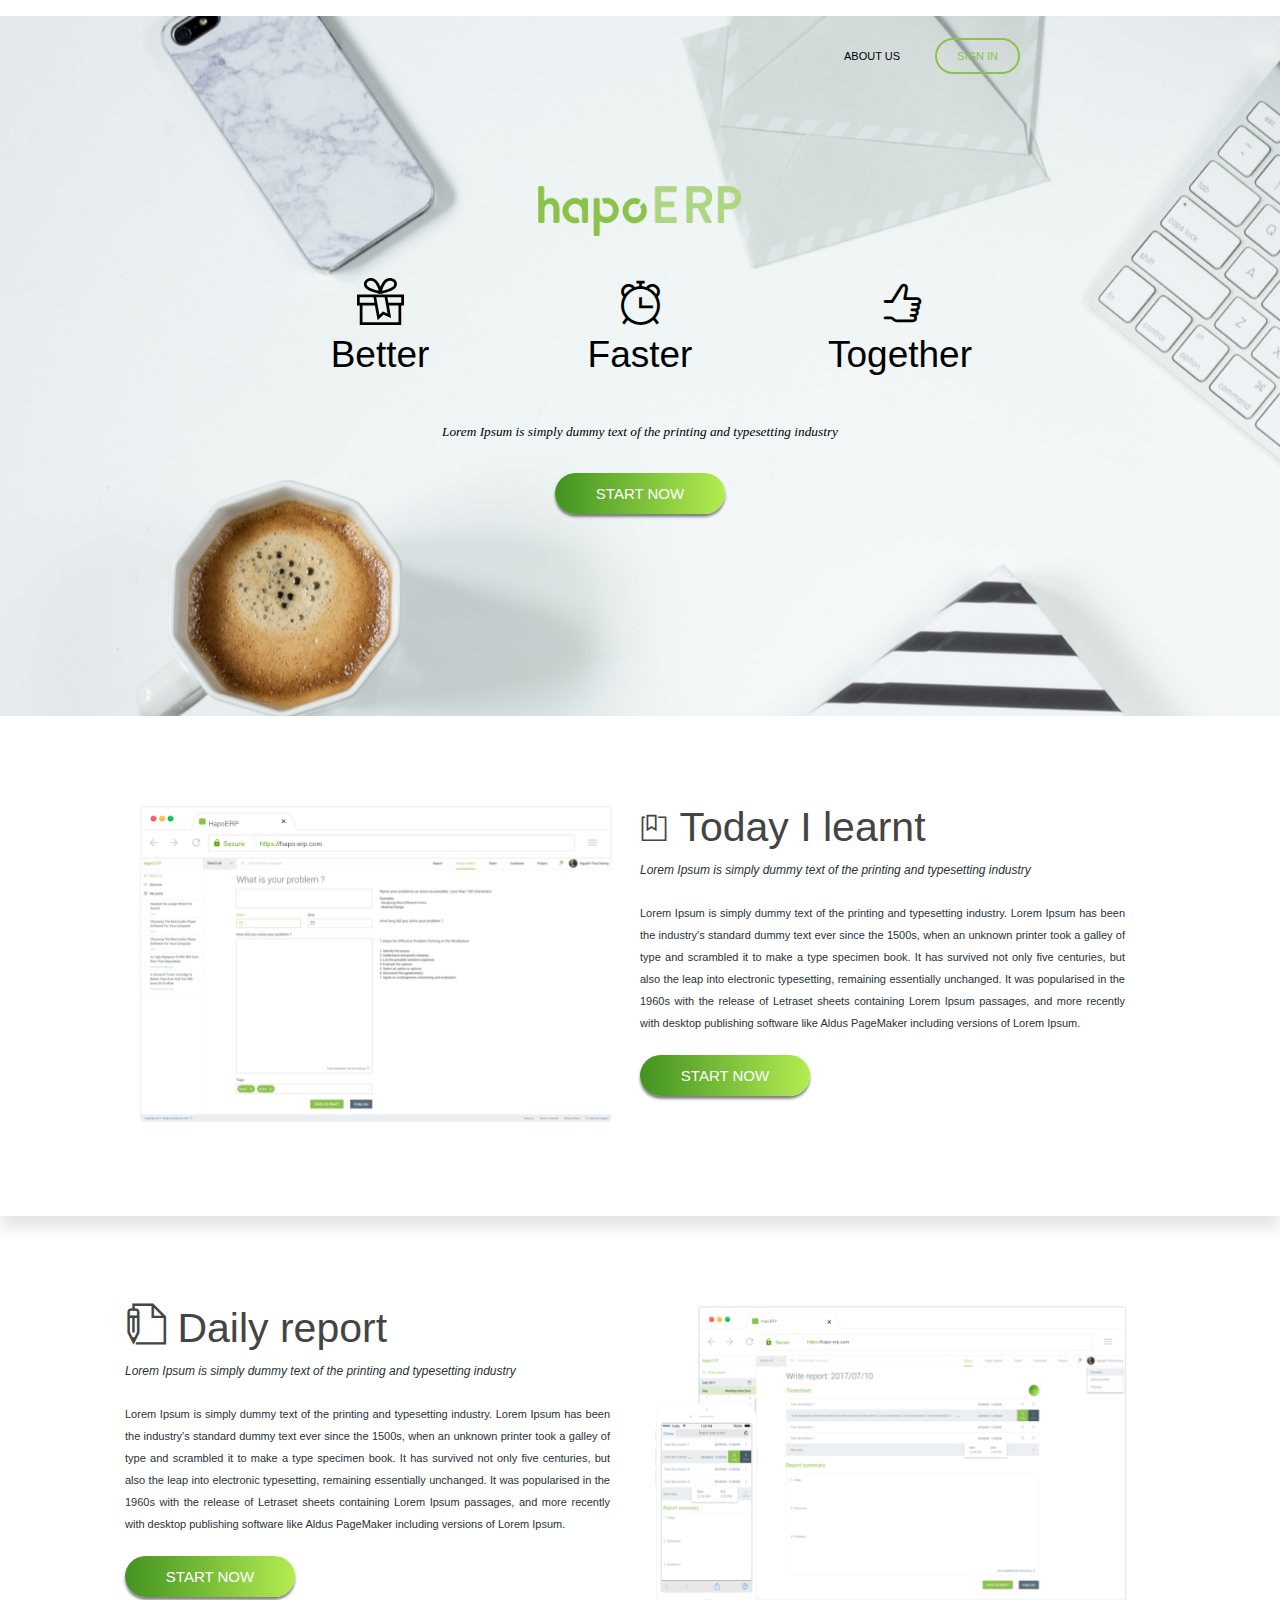
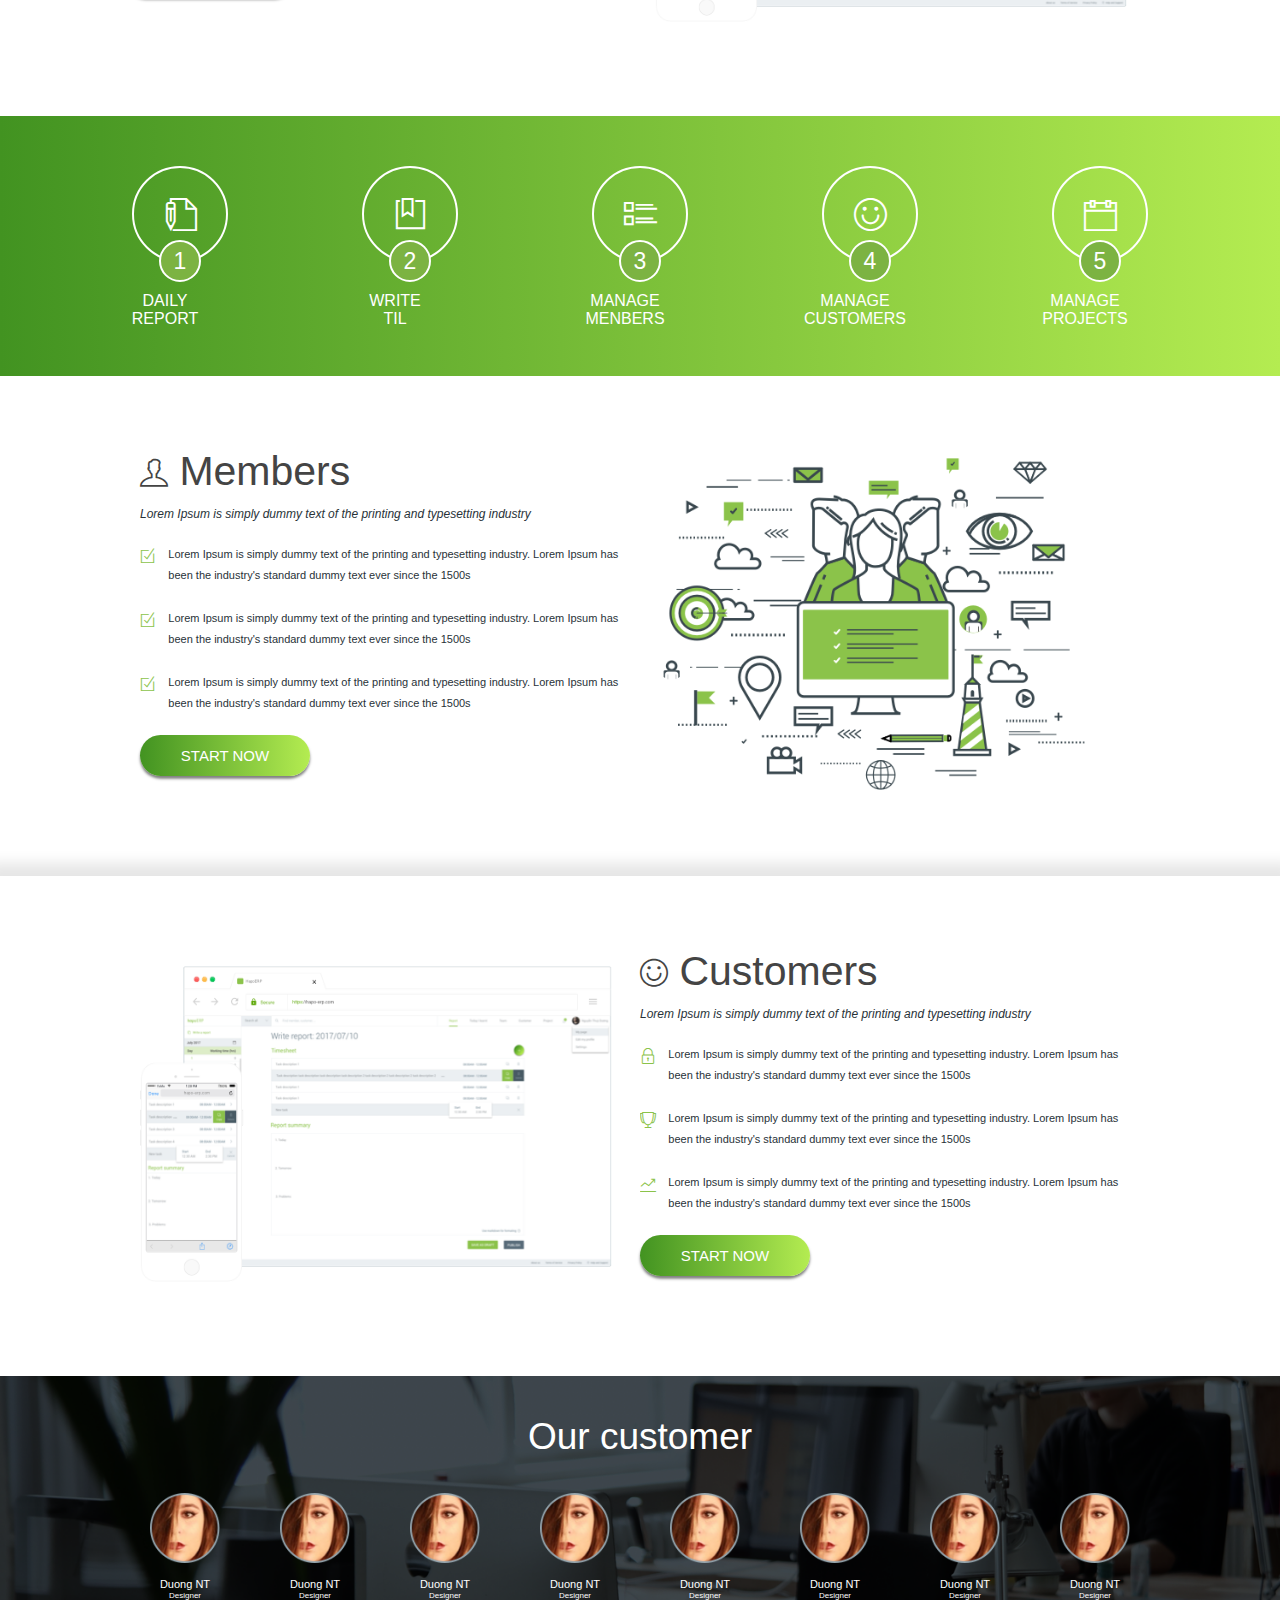
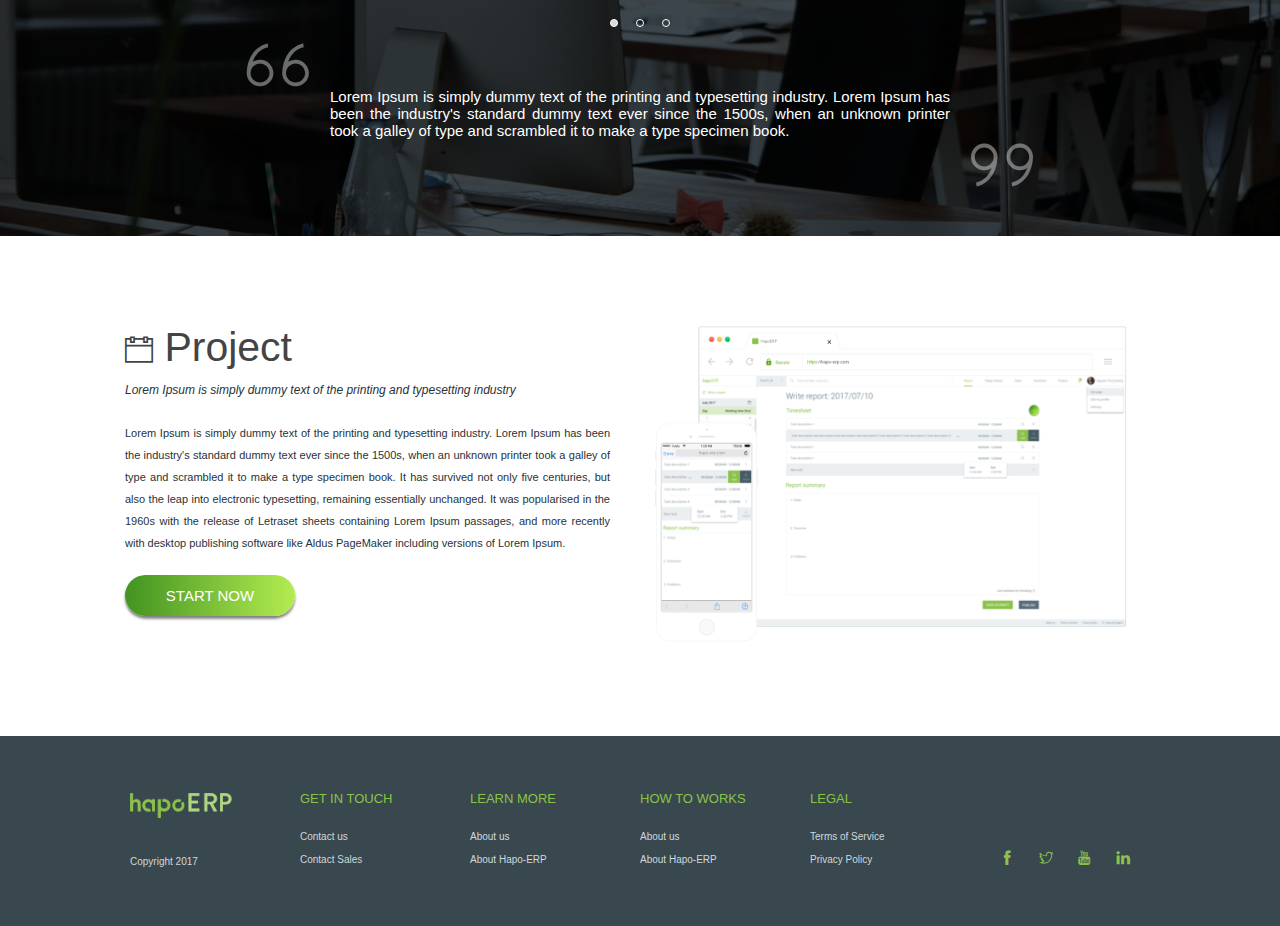
<file: index.html>
<!doctype html>
<html>

<head>
    <meta charset="utf-8">
    <title>Landing Page</title>
    <meta name="viewport" content="width=device-width">
    <link rel="stylesheet" href="style.css">
    <link rel="stylesheet" href="assets\icons\themify-icons\demo-files\demo.css">
    <link rel="stylesheet" href="assets\icons\themify-icons\themify-icons.css">
    <link rel="stylesheet" href="assets\icons\themify-icons\ie7\ie7.css">
    <link href="http://allfont.net/allfont.css?fonts=roboto-light" rel="stylesheet" type="text/css" />
    <link href="http://allfont.net/allfont.css?fonts=roboto-medium" rel="stylesheet" type="text/css" />
    <link href="http://allfont.net/allfont.css?fonts=roboto-regular" rel="stylesheet" type="text/css" />
    <link href="https://fonts.googleapis.com/css2?family=Roboto:ital,wght@1,300;1,400&display=swap" rel="stylesheet">
</head>

<body>

    <header>
        <div class="top-navbar">
            <ul>
                <li><a href="#" id="sign-in">SIGN IN</a></li>
                <li><a href="#" id="about">ABOUT US</a></li>
            </ul>
        </div>
        <div class="header-content">
            <img class="page-logo" src="assets\images\hapoErp.png" alt="hapoErp">
            <div class=" flex-container header-icon-container">
                <div class="icon-container">
                    <span class="ti-gift"></span>
                    <div>
                        <span class="icon-name">Better</span>
                    </div>
                </div>
                <div class="icon-container">
                    <span class="ti-alarm-clock"></span>
                    <div>
                        <span class="icon-name">Faster</span>
                    </div>
                </div>
                <div class="icon-container">
                    <span class="ti-thumb-up"></span>
                    <div>
                        <span class="icon-name">Together</span>
                    </div>
                </div>
            </div>
            <div class="intro-sentence">
                <p>Lorem Ipsum is simply dummy text of the printing and typesetting industry</p>
            </div>
            <div >
                <a class="start-button" href=#>START NOW</a>
            </div>
              
        </div>
    </header>

    <main>

        <div class="detail-section today-i-learn flex-container">
            <div class="section-img">
                <img class="des-img"  src="assets\images\til.png" alt="til-img">
            </div>
            <div class="section-description">
                <div class="section-title">
                    <span class="ti-bookmark-alt title-icon"></span>
                    <span class="til-title-text">Today I learnt</span>
                </div>
                <p class="section-intro-text">Lorem Ipsum is simply dummy text of the printing and typesetting industry</p>
                <p class="description-text">Lorem Ipsum is simply dummy text of the printing and typesetting industry. Lorem Ipsum has been the industry's standard dummy text ever since the 1500s, when an unknown printer took a galley of type and scrambled it to make a type specimen book. It has survived not only five centuries, but also the leap into electronic typesetting, remaining essentially unchanged. It was popularised in the 1960s with the release of Letraset sheets containing Lorem Ipsum passages, and more recently with desktop publishing software like Aldus PageMaker including versions of Lorem Ipsum.</p>
                <div>
                    <a class="start-button section-button" href=#>START NOW</a>
                </div>
            </div>
        </div>

        <div class="detail-section flex-container">
            <div class="section-description">
                <div class="section-title">
                    <span class="ti-write"></span>
                    <span class="til-title-text">Daily report</span>
                </div>
                <p class="section-intro-text">Lorem Ipsum is simply dummy text of the printing and typesetting industry</p>
                <p class="description-text">Lorem Ipsum is simply dummy text of the printing and typesetting industry. Lorem Ipsum has been the industry's standard dummy text ever since the 1500s, when an unknown printer took a galley of type and scrambled it to make a type specimen book. It has survived not only five centuries, but also the leap into electronic typesetting, remaining essentially unchanged. It was popularised in the 1960s with the release of Letraset sheets containing Lorem Ipsum passages, and more recently with desktop publishing software like Aldus PageMaker including versions of Lorem Ipsum.</p>
                <div>
                    <a class="start-button section-button" href=#>START NOW</a>
                </div>
            </div>
            <div class="project-section-img">
                <img class="des-img"  src="assets\images\dailyReport.png" alt="project-img">
            </div>
        </div>

        <div class="activity-bar flex-container">
                <div class="function-object">
                    <div class="main-circle flex-container">
                        <span class="ti-write"></span>
                    </div>
                    <div class="index-circle flex-container">
                        1
                    </div>
                    <div class="function-name">
                        <span>Daily 
                            report</span>
                    </div>
                </div>
                <div class="function-object">
                    <div class="main-circle flex-container">
                        <span class="ti-bookmark-alt"></span>
                    </div>
                    <div class="index-circle flex-container">
                        2
                    </div>
                    <div class="function-name">
                        <span>Write
                            til
                        </span>
                    </div>
                </div>
                <div class="function-object">
                    <div class="main-circle flex-container">
                        <span class="ti-layout-list-thumb"></span>
                    </div>
                    <div class="index-circle flex-container">
                        3
                    </div>
                    <div class="function-name">
                        <span>Manage
                            menbers
                        </span>
                    </div>
                </div>
                <div class="function-object">
                    <div class="main-circle flex-container">
                        <span class="ti-face-smile"></span>
                    </div>
                    <div class="index-circle flex-container">
                        4
                    </div>
                    <div class="function-name">
                        <span>Manage
                            customers
                        </span>
                    </div>
                </div>
                <div class="function-object">
                    <div class="main-circle flex-container">
                        <span class="ti-calendar"></span>
                    </div>
                    <div class="index-circle flex-container">
                        5
                    </div>
                    <div class="function-name">
                        <span>Manage 
                            projects
                        </span>
                    </div>
                </div>

        </div>

        <div class="detail-section members-section flex-container">

            <div class="section-description">
                <div class="section-title customer-section-title">
                    <span class="ti-user title-icon"></span>
                    <span class="til-title-text">Members</span>
                </div>
                <p class="section-intro-text">Lorem Ipsum is simply dummy text of the printing and typesetting industry</p>
                <div class="description-content">
                    <div class="content-container">
                        <div class="content-icon">
                            <span class=" ti-check-box"></span>
                        </div>
                        <div class="content-text">
                            <p>
                                Lorem Ipsum is simply dummy text of the printing and typesetting industry. 
                                Lorem Ipsum has been the industry's standard dummy text ever since the 1500s
                            </p>
                        </div>
                    </div>
                    <div class="content-container">
                        <div class="content-icon">
                            <span class="ti-check-box"></span>
                        </div>
                        <div class="content-text">
                            <p>
                                Lorem Ipsum is simply dummy text of the printing and typesetting industry. 
                                Lorem Ipsum has been the industry's standard dummy text ever since the 1500s
                            </p>
                        </div>
                    </div>
                    <div class="content-container">
                        <div class="content-icon">
                            <span class="ti-check-box"></span>
                        </div>
                        <div class="content-text">
                            <p>
                                Lorem Ipsum is simply dummy text of the printing and typesetting industry. 
                                Lorem Ipsum has been the industry's standard dummy text ever since the 1500s
                            </p>
                        </div>
                    </div>
                </div>
                
                <div>
                    <a class="start-button section-button" href=#>START NOW</a>
                </div>
            </div>
            <div class="section-img">
                <img class="members-img"  src="assets\images\members.png" alt="members-img">
            </div>
        </div>

        <div class="detail-section customer-section flex-container">
            <div class="section-img">
                <img class="des-img"  src="assets\images\dailyReport.png" alt="project-img">
            </div>
            <div class="section-description">
                <div class="section-title customer-section-title">
                    <span class="ti-face-smile title-icon"></span>
                    <span class="til-title-text">Customers</span>
                </div>
                <p class="section-intro-text">Lorem Ipsum is simply dummy text of the printing and typesetting industry</p>
                <div class="description-content">
                    <div class="content-container">
                        <div class="content-icon">
                            <span class=" ti-lock"></span>
                        </div>
                        <div class="content-text">
                            <p>
                                Lorem Ipsum is simply dummy text of the printing and typesetting industry. 
                                Lorem Ipsum has been the industry's standard dummy text ever since the 1500s
                            </p>
                        </div>
                    </div>
                    <div class="content-container">
                        <div class="content-icon">
                            <span class="ti-cup"></span>
                        </div>
                        <div class="content-text">
                            <p>
                                Lorem Ipsum is simply dummy text of the printing and typesetting industry. 
                                Lorem Ipsum has been the industry's standard dummy text ever since the 1500s
                            </p>
                        </div>
                    </div>
                    <div class="content-container">
                        <div class="content-icon">
                            <span class="ti-stats-up"></span>
                        </div>
                        <div class="content-text">
                            <p>
                                Lorem Ipsum is simply dummy text of the printing and typesetting industry. 
                                Lorem Ipsum has been the industry's standard dummy text ever since the 1500s
                            </p>
                        </div>
                    </div>
                </div>
                
                <div>
                    <a class="start-button section-button" href=#>START NOW</a>
                </div>
            </div>
        </div>

        <div class="customer-row">
            <div class="customer-row-title">
                <span >
                    Our customer
                </span>
            </div>
            <div class="flex-container avatar-row">
                <div>
                    <div class="avatar">
                        <img class="customer-avatar" src="assets\images\rectangle4Copy2.png" alt="avatar">
                    </div>
                    <div class="customer-info">
                        <p class="customer-name">Duong NT</p>
                        <p class="customer-role">Designer</p>
                    </div>
                </div>
                <div>
                    <div class="avatar">
                        <img class="customer-avatar" src="assets\images\rectangle4Copy2.png" alt="avatar">
                    </div>
                    <div class="customer-info">
                        <p class="customer-name">Duong NT</p>
                        <p class="customer-role">Designer</p>
                    </div>
                </div>
                <div>
                    <div class="avatar">
                        <img class="customer-avatar" src="assets\images\rectangle4Copy2.png" alt="avatar">
                    </div>
                    <div class="customer-info">
                        <p class="customer-name">Duong NT</p>
                        <p class="customer-role">Designer</p>
                    </div>
                </div>
                <div>
                    <div class="avatar">
                        <img class="customer-avatar" src="assets\images\rectangle4Copy2.png" alt="avatar">
                    </div>
                    <div class="customer-info">
                        <p class="customer-name">Duong NT</p>
                        <p class="customer-role">Designer</p>
                    </div>
                </div>
                <div>
                    <div class="avatar">
                        <img class="customer-avatar" src="assets\images\rectangle4Copy2.png" alt="avatar">
                    </div>
                    <div class="customer-info">
                        <p class="customer-name">Duong NT</p>
                        <p class="customer-role">Designer</p>
                    </div>
                </div>
                <div>
                    <div class="avatar">
                        <img class="customer-avatar" src="assets\images\rectangle4Copy2.png" alt="avatar">
                    </div>
                    <div class="customer-info">
                        <p class="customer-name">Duong NT</p>
                        <p class="customer-role">Designer</p>
                    </div>
                </div>
                <div>
                    <div class="avatar">
                        <img class="customer-avatar" src="assets\images\rectangle4Copy2.png" alt="avatar">
                    </div>
                    <div class="customer-info">
                        <p class="customer-name">Duong NT</p>
                        <p class="customer-role">Designer</p>
                    </div>
                </div>
                <div>
                    <div class="avatar">
                        <img class="customer-avatar" src="assets\images\rectangle4Copy2.png" alt="avatar">
                    </div>
                    <div class="customer-info">
                        <p class="customer-name">Duong NT</p>
                        <p class="customer-role">Designer</p>
                    </div>
                </div>
            </div>
            <div class="customer-row-pagination">
                <span class="page-circle-light"></span>
                <span class="page-circle-none"></span>
                <span class="page-circle-none"></span>
            </div>
            <div class="customer-row-quote flex-container">
                <span class="ti-quote-left"></span>
                <p>Lorem Ipsum is simply dummy text of the printing and typesetting industry. Lorem Ipsum has been the industry's standard dummy text ever since the 1500s, when an unknown printer took a galley of type and scrambled it to make a type specimen book.</p>
                <span class="ti-quote-right"></span>
            </div>
        </div>



        <div class="detail-section flex-container">
            <div class="section-description">
                <div class="section-title">
                    <span class="ti-calendar title-icon"></span>
                    <span class="til-title-text">Project</span>
                </div>
                <p class="section-intro-text">Lorem Ipsum is simply dummy text of the printing and typesetting industry</p>
                <p class="description-text">Lorem Ipsum is simply dummy text of the printing and typesetting industry. Lorem Ipsum has been the industry's standard dummy text ever since the 1500s, when an unknown printer took a galley of type and scrambled it to make a type specimen book. It has survived not only five centuries, but also the leap into electronic typesetting, remaining essentially unchanged. It was popularised in the 1960s with the release of Letraset sheets containing Lorem Ipsum passages, and more recently with desktop publishing software like Aldus PageMaker including versions of Lorem Ipsum.</p>
                <div>
                    <a class="start-button section-button" href=#>START NOW</a>
                </div>
            </div>
            <div class="project-section-img">
                <img class="des-img"  src="assets\images\dailyReport.png" alt="project-img">
            </div>
        </div>

    </main>


    <footer class="flex-container footer-container">
        <div>
            <div class="footer-title">
                <img class="footer-logo-image" src="assets\images\hapoErp.png" alt="footer-hapoErp">
            </div>
            <div>
                <span class="copyright-text">Copyright 2017</span>
            </div>  
        </div>
        <!-- <div class="flex-container footer-container"> -->
            <div>
                <div class="footer-title">
                    <span>Get in touch</span>
                </div>
                <div class="footer-menu-list">
                    <div class="footer-link">
                        <a href="#" >Contact us</a>
                    </div>
                    <div class="footer-link">
                        <a href="#" >Contact Sales</a>
                    </div> 
                </div>      
            </div>
            <div>
                <div class="footer-title">
                    <span>Learn more</span>
                </div>
                <div class="footer-menu-list">
                    <div class="footer-link">
                        <a href="#" >About us</a>
                    </div>
                    <div class="footer-link">
                        <a href="#" >About Hapo-ERP</a>
                    </div> 
                </div>      
            </div>
            <div>
                <div class="footer-title">
                    <span>How to works</span>
                </div>
                <div class="footer-menu-list">
                    <div class="footer-link">
                        <a href="#" >About us</a>
                    </div>
                    <div class="footer-link">
                        <a href="#" >About Hapo-ERP</a>
                    </div> 
                </div>      
            </div>
            <div>
                <div class="footer-title">
                    <span>Legal</span>
                </div>
                <div class="footer-menu-list">
                    <div class="footer-link">
                        <a href="#" >Terms of Service</a>
                    </div>
                    <div class="footer-link">
                        <a href="#" >Privacy Policy</a>
                    </div> 
                </div>      
            </div>
        <!-- </div>         -->
        <div class="footer-SNS-icon">
            <div class="icon-container footer-icon">
                <span class="ti-facebook"></span>
                <span class="ti-twitter"></span>
				<span class="ti-youtube"></span>
				<span class="ti-linkedin"></span>
            </div>
        </div>
    </footer>

</body>

</html>
</file>
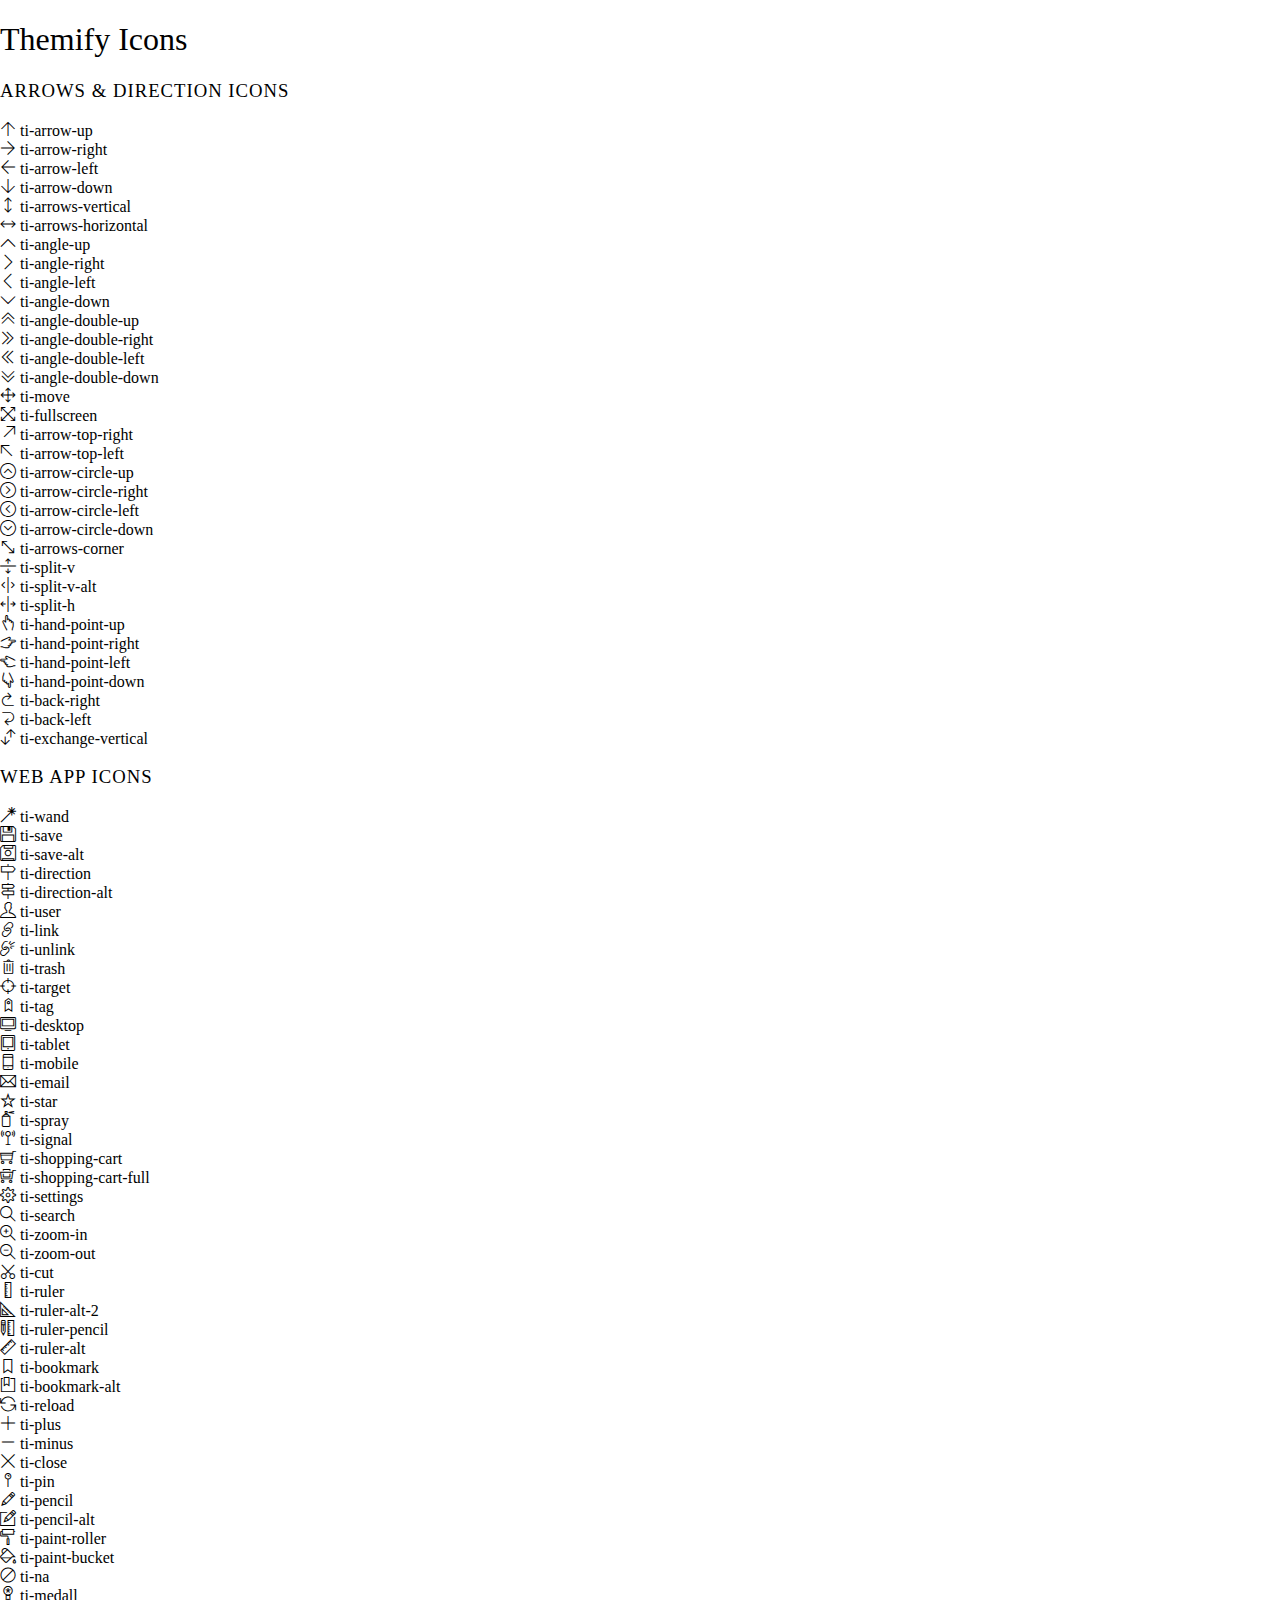
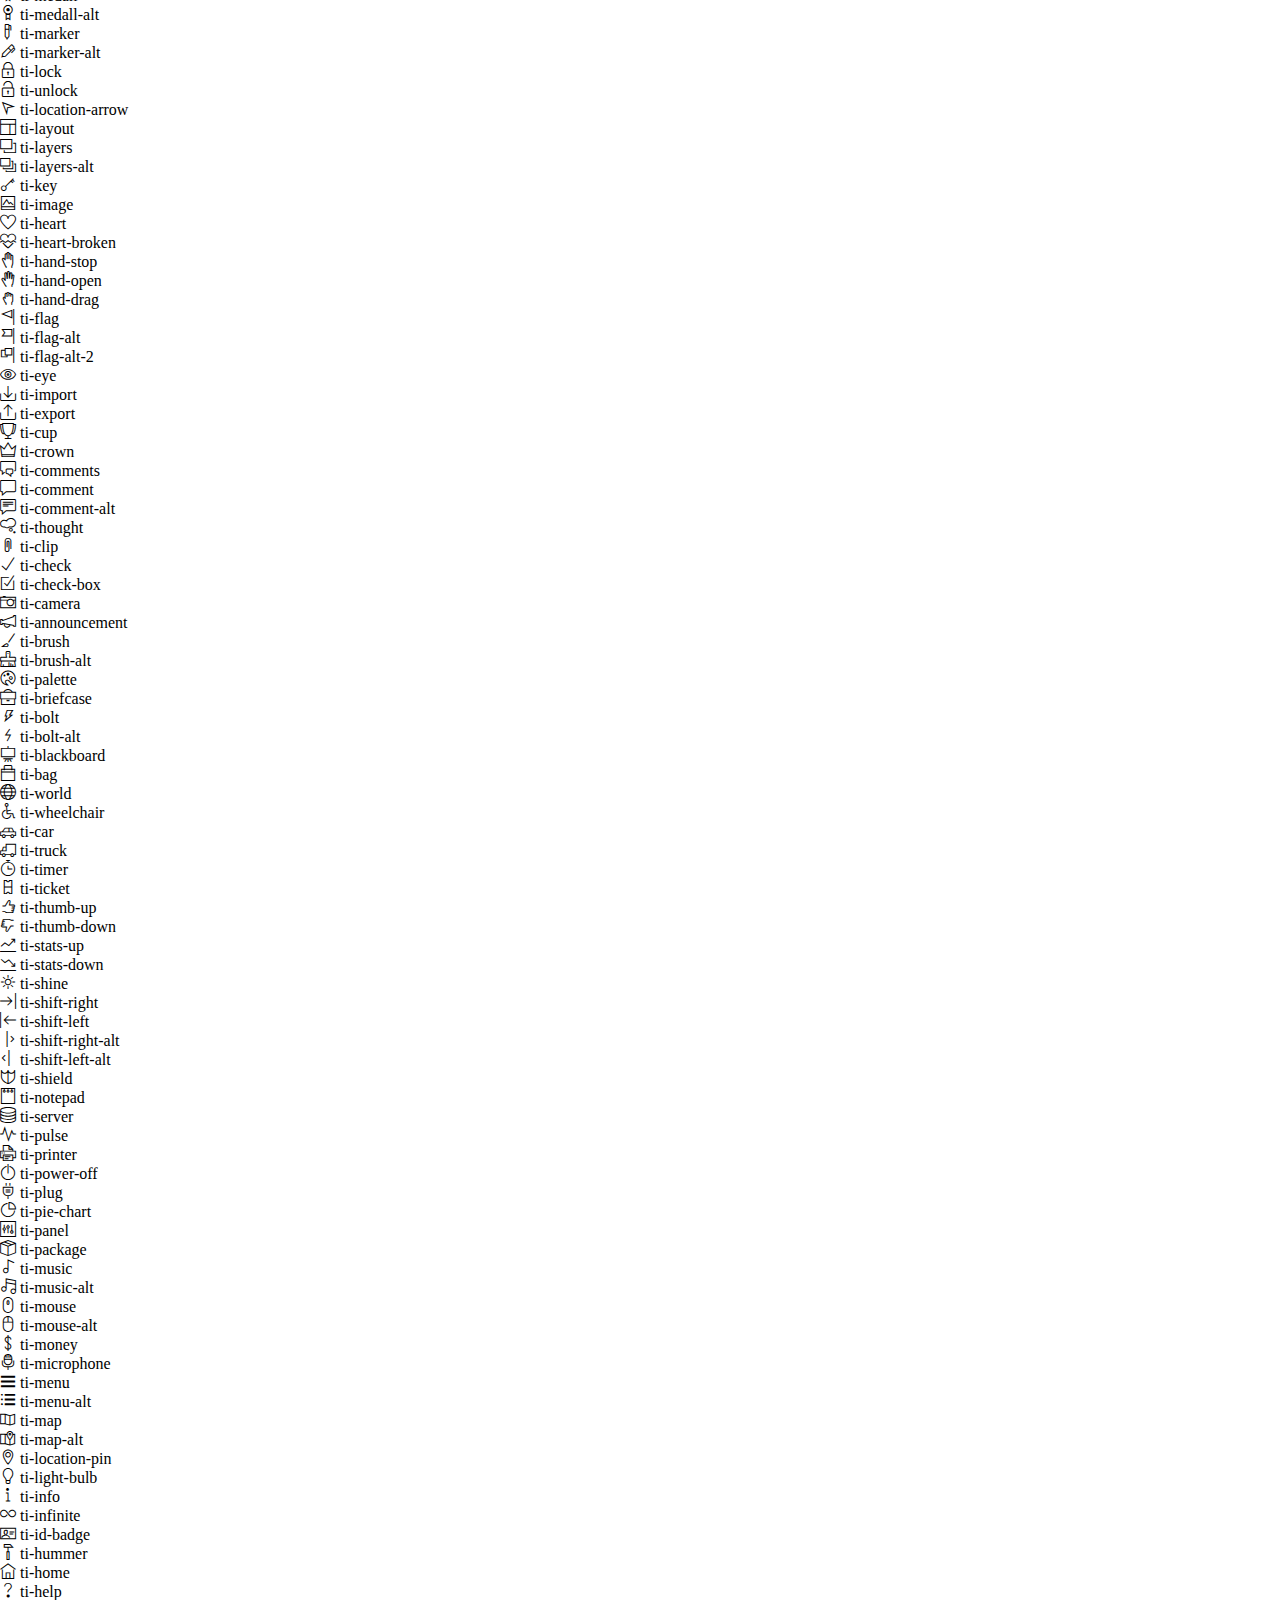
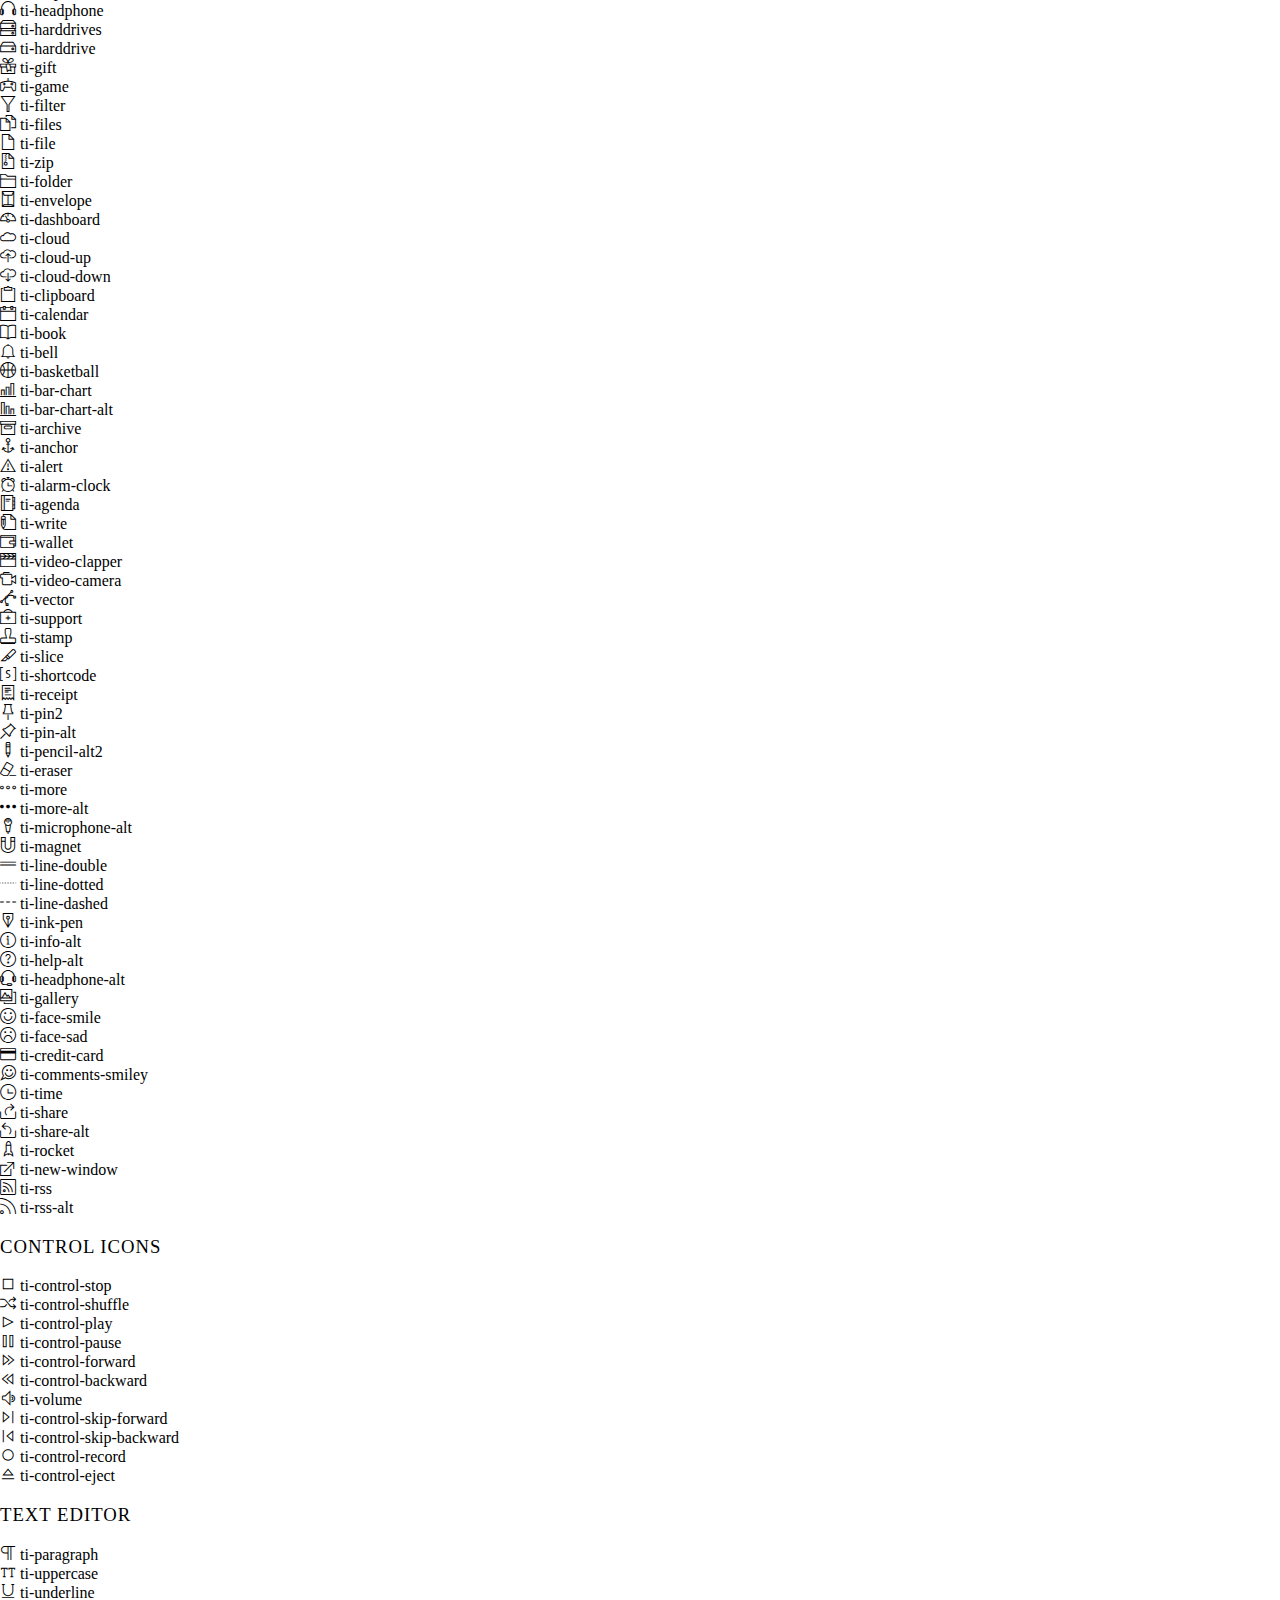
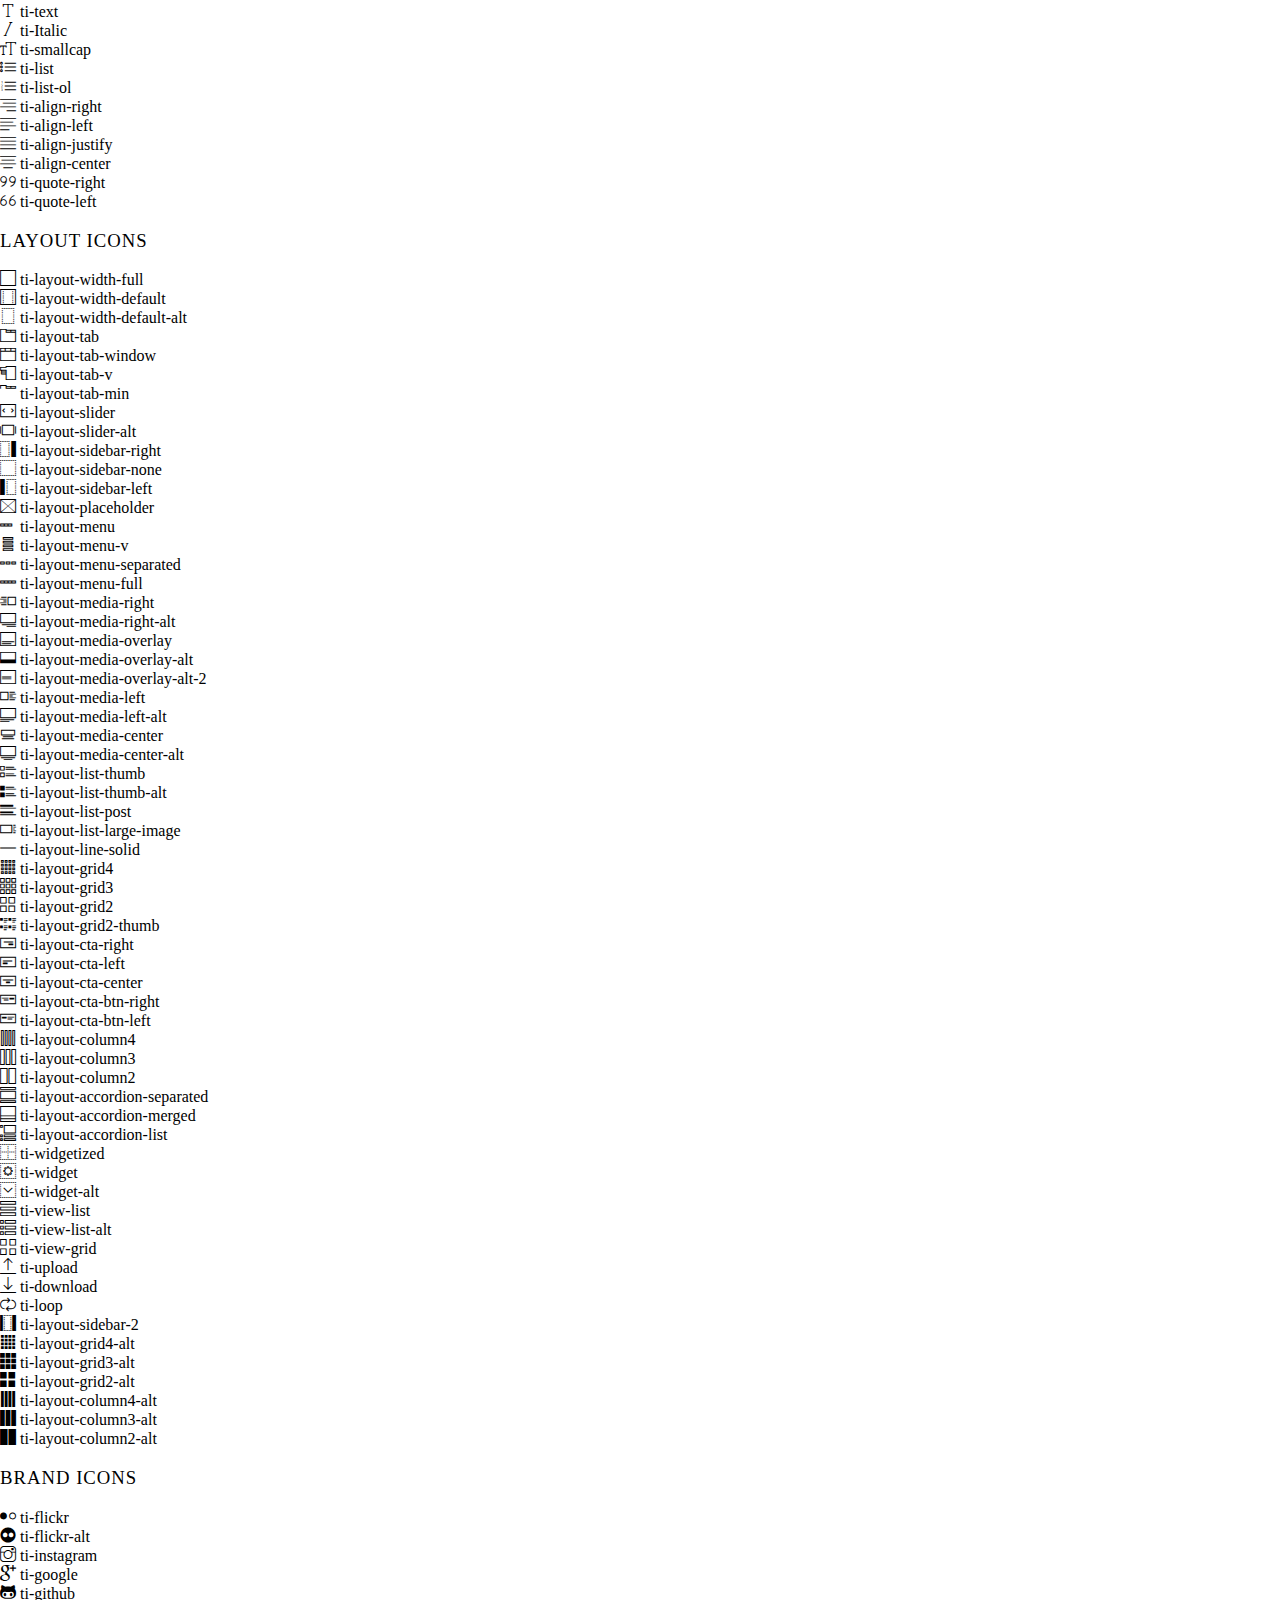
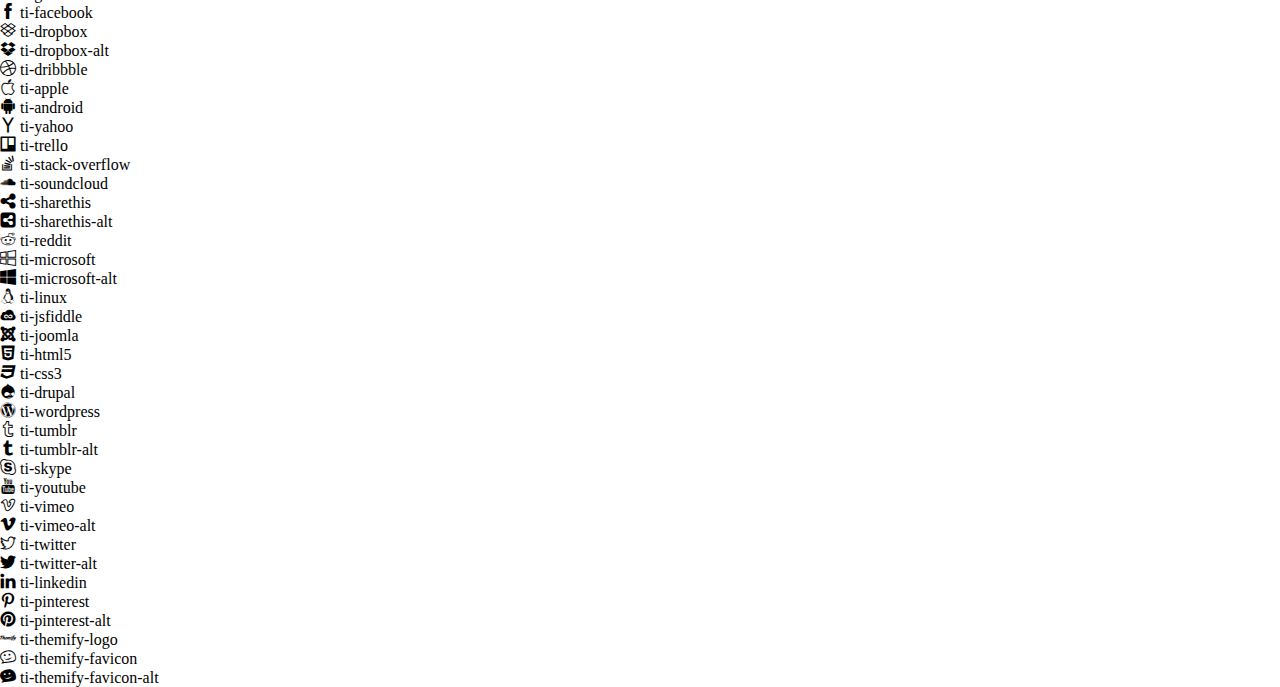
<file: assets/icons/themify-icons/index.html>
<!doctype html>
<html>
<head>
	<meta charset="utf-8">
	<title>Themify Icon Font</title>
	<meta name="viewport" content="width=device-width">
	<link rel="stylesheet" href="demo-files/demo.css">
	<link rel="stylesheet" href="themify-icons.css">
	<!--[if lt IE 8]><!-->
	<link rel="stylesheet" href="ie7/ie7.css">
	<!--<![endif]-->
</head>
<body>
	<h1>Themify Icons</h1>

	<div class="icon-section">

		<div class="icon-section">
			<h3>Arrows &amp; Direction Icons </h3>

			<div class="icon-container">
				<span class="ti-arrow-up"></span><span class="icon-name"> ti-arrow-up</span>
			</div>
			<div class="icon-container">
				<span class="ti-arrow-right"></span><span class="icon-name"> ti-arrow-right</span>
			</div>
			<div class="icon-container">
				<span class="ti-arrow-left"></span><span class="icon-name"> ti-arrow-left</span>
			</div>
			<div class="icon-container">
				<span class="ti-arrow-down"></span><span class="icon-name"> ti-arrow-down</span>
			</div>
			<div class="icon-container">
				<span class="ti-arrows-vertical"></span><span class="icon-name"> ti-arrows-vertical</span>
			</div>
			<div class="icon-container">
				<span class="ti-arrows-horizontal"></span><span class="icon-name"> ti-arrows-horizontal</span>
			</div>
			<div class="icon-container">
				<span class="ti-angle-up"></span><span class="icon-name"> ti-angle-up</span>
			</div>
			<div class="icon-container">
				<span class="ti-angle-right"></span><span class="icon-name"> ti-angle-right</span>
			</div>
			<div class="icon-container">
				<span class="ti-angle-left"></span><span class="icon-name"> ti-angle-left</span>
			</div>
			<div class="icon-container">
				<span class="ti-angle-down"></span><span class="icon-name"> ti-angle-down</span>
			</div>	
			<div class="icon-container">
				<span class="ti-angle-double-up"></span><span class="icon-name"> ti-angle-double-up</span>
			</div>
			<div class="icon-container">
				<span class="ti-angle-double-right"></span><span class="icon-name"> ti-angle-double-right</span>
			</div>
			<div class="icon-container">
				<span class="ti-angle-double-left"></span><span class="icon-name"> ti-angle-double-left</span>
			</div>
			<div class="icon-container">
				<span class="ti-angle-double-down"></span><span class="icon-name"> ti-angle-double-down</span>
			</div>					
			<div class="icon-container">
				<span class="ti-move"></span><span class="icon-name"> ti-move</span>
			</div>
			<div class="icon-container">
				<span class="ti-fullscreen"></span><span class="icon-name"> ti-fullscreen</span>
			</div>
			<div class="icon-container">
				<span class="ti-arrow-top-right"></span><span class="icon-name"> ti-arrow-top-right</span>
			</div>
			<div class="icon-container">
				<span class="ti-arrow-top-left"></span><span class="icon-name"> ti-arrow-top-left</span>
			</div>
			<div class="icon-container">
				<span class="ti-arrow-circle-up"></span><span class="icon-name"> ti-arrow-circle-up</span>
			</div>
			<div class="icon-container">
				<span class="ti-arrow-circle-right"></span><span class="icon-name"> ti-arrow-circle-right</span>
			</div>
			<div class="icon-container">
				<span class="ti-arrow-circle-left"></span><span class="icon-name"> ti-arrow-circle-left</span>
			</div>
			<div class="icon-container">
				<span class="ti-arrow-circle-down"></span><span class="icon-name"> ti-arrow-circle-down</span>
			</div>
			<div class="icon-container">
				<span class="ti-arrows-corner"></span><span class="icon-name"> ti-arrows-corner</span>
			</div>
			<div class="icon-container">
				<span class="ti-split-v"></span><span class="icon-name"> ti-split-v</span>
			</div>

			<div class="icon-container">
				<span class="ti-split-v-alt"></span><span class="icon-name"> ti-split-v-alt</span>
			</div>
			<div class="icon-container">
				<span class="ti-split-h"></span><span class="icon-name"> ti-split-h</span>
			</div>
			<div class="icon-container">
				<span class="ti-hand-point-up"></span><span class="icon-name"> ti-hand-point-up</span>
			</div>
			<div class="icon-container">
				<span class="ti-hand-point-right"></span><span class="icon-name"> ti-hand-point-right</span>
			</div>
			<div class="icon-container">
				<span class="ti-hand-point-left"></span><span class="icon-name"> ti-hand-point-left</span>
			</div>
			<div class="icon-container">
				<span class="ti-hand-point-down"></span><span class="icon-name"> ti-hand-point-down</span>
			</div>
			<div class="icon-container">
				<span class="ti-back-right"></span><span class="icon-name"> ti-back-right</span>
			</div>
			<div class="icon-container">
				<span class="ti-back-left"></span><span class="icon-name"> ti-back-left</span>
			</div>
			<div class="icon-container">
				<span class="ti-exchange-vertical"></span><span class="icon-name"> ti-exchange-vertical</span>
			</div>

		</div> <!-- Arrows Icons -->



		<h3>Web App Icons</h3>
		
		<div class="icon-section">

			<div class="icon-container">
				<span class="ti-wand"></span><span class="icon-name"> ti-wand</span>
			</div>
			<div class="icon-container">
				<span class="ti-save"></span><span class="icon-name"> ti-save</span>
			</div>
			<div class="icon-container">
				<span class="ti-save-alt"></span><span class="icon-name"> ti-save-alt</span>
			</div>

			<div class="icon-container">
				<span class="ti-direction"></span><span class="icon-name"> ti-direction</span>
			</div>
			<div class="icon-container">
				<span class="ti-direction-alt"></span><span class="icon-name"> ti-direction-alt</span>
			</div>
			<div class="icon-container">
				<span class="ti-user"></span><span class="icon-name"> ti-user</span>
			</div>
			<div class="icon-container">
				<span class="ti-link"></span><span class="icon-name"> ti-link</span>
			</div>
			<div class="icon-container">
				<span class="ti-unlink"></span><span class="icon-name"> ti-unlink</span>
			</div>
			<div class="icon-container">
				<span class="ti-trash"></span><span class="icon-name"> ti-trash</span>
			</div>
			<div class="icon-container">
				<span class="ti-target"></span><span class="icon-name"> ti-target</span>
			</div>
			<div class="icon-container">
				<span class="ti-tag"></span><span class="icon-name"> ti-tag</span>
			</div>
			<div class="icon-container">
				<span class="ti-desktop"></span><span class="icon-name"> ti-desktop</span>
			</div>
			<div class="icon-container">
				<span class="ti-tablet"></span><span class="icon-name"> ti-tablet</span>
			</div>
			<div class="icon-container">
				<span class="ti-mobile"></span><span class="icon-name"> ti-mobile</span>
			</div>
			<div class="icon-container">
				<span class="ti-email"></span><span class="icon-name"> ti-email</span>
			</div>	
			<div class="icon-container">
				<span class="ti-star"></span><span class="icon-name"> ti-star</span>
			</div>
			<div class="icon-container">
				<span class="ti-spray"></span><span class="icon-name"> ti-spray</span>
			</div>
			<div class="icon-container">
				<span class="ti-signal"></span><span class="icon-name"> ti-signal</span>
			</div>
			<div class="icon-container">
				<span class="ti-shopping-cart"></span><span class="icon-name"> ti-shopping-cart</span>
			</div>
			<div class="icon-container">
				<span class="ti-shopping-cart-full"></span><span class="icon-name"> ti-shopping-cart-full</span>
			</div>
			<div class="icon-container">
				<span class="ti-settings"></span><span class="icon-name"> ti-settings</span>
			</div>
			<div class="icon-container">
				<span class="ti-search"></span><span class="icon-name"> ti-search</span>
			</div>
			<div class="icon-container">
				<span class="ti-zoom-in"></span><span class="icon-name"> ti-zoom-in</span>
			</div>
			<div class="icon-container">
				<span class="ti-zoom-out"></span><span class="icon-name"> ti-zoom-out</span>
			</div>
			<div class="icon-container">
				<span class="ti-cut"></span><span class="icon-name"> ti-cut</span>
			</div>
			<div class="icon-container">
				<span class="ti-ruler"></span><span class="icon-name"> ti-ruler</span>
			</div>
			<div class="icon-container">
				<span class="ti-ruler-alt-2"></span><span class="icon-name"> ti-ruler-alt-2</span>
			</div>			
			<div class="icon-container">
				<span class="ti-ruler-pencil"></span><span class="icon-name"> ti-ruler-pencil</span>
			</div>
			<div class="icon-container">
				<span class="ti-ruler-alt"></span><span class="icon-name"> ti-ruler-alt</span>
			</div>
			<div class="icon-container">
				<span class="ti-bookmark"></span><span class="icon-name"> ti-bookmark</span>
			</div>
			<div class="icon-container">
				<span class="ti-bookmark-alt"></span><span class="icon-name"> ti-bookmark-alt</span>
			</div>
			<div class="icon-container">
				<span class="ti-reload"></span><span class="icon-name"> ti-reload</span>
			</div>
			<div class="icon-container">
				<span class="ti-plus"></span><span class="icon-name"> ti-plus</span>
			</div>
			<div class="icon-container">
				<span class="ti-minus"></span><span class="icon-name"> ti-minus</span>
			</div>
			<div class="icon-container">
				<span class="ti-close"></span><span class="icon-name"> ti-close</span>
			</div>			
			<div class="icon-container">
				<span class="ti-pin"></span><span class="icon-name"> ti-pin</span>
			</div>
			<div class="icon-container">
				<span class="ti-pencil"></span><span class="icon-name"> ti-pencil</span>
			</div>
					
		  	<div class="icon-container">
				<span class="ti-pencil-alt"></span><span class="icon-name"> ti-pencil-alt</span>
			</div>
			<div class="icon-container">
				<span class="ti-paint-roller"></span><span class="icon-name"> ti-paint-roller</span>
			</div>
			<div class="icon-container">
				<span class="ti-paint-bucket"></span><span class="icon-name"> ti-paint-bucket</span>
			</div>
			<div class="icon-container">
				<span class="ti-na"></span><span class="icon-name"> ti-na</span>
			</div>
			<div class="icon-container">
				<span class="ti-medall"></span><span class="icon-name"> ti-medall</span>
			</div>
			<div class="icon-container">
				<span class="ti-medall-alt"></span><span class="icon-name"> ti-medall-alt</span>
			</div>
			<div class="icon-container">
				<span class="ti-marker"></span><span class="icon-name"> ti-marker</span>
			</div>
			<div class="icon-container">
				<span class="ti-marker-alt"></span><span class="icon-name"> ti-marker-alt</span>
			</div>

			<div class="icon-container">
				<span class="ti-lock"></span><span class="icon-name"> ti-lock</span>
			</div>
			<div class="icon-container">
				<span class="ti-unlock"></span><span class="icon-name"> ti-unlock</span>
			</div>
			<div class="icon-container">
				<span class="ti-location-arrow"></span><span class="icon-name"> ti-location-arrow</span>
			</div>
			<div class="icon-container">
				<span class="ti-layout"></span><span class="icon-name"> ti-layout</span>
			</div>
			<div class="icon-container">
				<span class="ti-layers"></span><span class="icon-name"> ti-layers</span>
			</div>
			<div class="icon-container">
				<span class="ti-layers-alt"></span><span class="icon-name"> ti-layers-alt</span>
			</div>
			<div class="icon-container">
				<span class="ti-key"></span><span class="icon-name"> ti-key</span>
			</div>
			<div class="icon-container">
				<span class="ti-image"></span><span class="icon-name"> ti-image</span>
			</div>
			<div class="icon-container">
				<span class="ti-heart"></span><span class="icon-name"> ti-heart</span>
			</div>
			<div class="icon-container">
				<span class="ti-heart-broken"></span><span class="icon-name"> ti-heart-broken</span>
			</div>
			<div class="icon-container">
				<span class="ti-hand-stop"></span><span class="icon-name"> ti-hand-stop</span>
			</div>
			<div class="icon-container">
				<span class="ti-hand-open"></span><span class="icon-name"> ti-hand-open</span>
			</div>
			<div class="icon-container">
				<span class="ti-hand-drag"></span><span class="icon-name"> ti-hand-drag</span>
			</div>
			<div class="icon-container">
				<span class="ti-flag"></span><span class="icon-name"> ti-flag</span>
			</div>
			<div class="icon-container">
				<span class="ti-flag-alt"></span><span class="icon-name"> ti-flag-alt</span>
			</div>
			<div class="icon-container">
				<span class="ti-flag-alt-2"></span><span class="icon-name"> ti-flag-alt-2</span>
			</div>
			<div class="icon-container">
				<span class="ti-eye"></span><span class="icon-name"> ti-eye</span>
			</div>
			<div class="icon-container">
				<span class="ti-import"></span><span class="icon-name"> ti-import</span>
			</div>			
			<div class="icon-container">
				<span class="ti-export"></span><span class="icon-name"> ti-export</span>
			</div>
			<div class="icon-container">
				<span class="ti-cup"></span><span class="icon-name"> ti-cup</span>
			</div>
			<div class="icon-container">
				<span class="ti-crown"></span><span class="icon-name"> ti-crown</span>
			</div>
			<div class="icon-container">
				<span class="ti-comments"></span><span class="icon-name"> ti-comments</span>
			</div>
			<div class="icon-container">
				<span class="ti-comment"></span><span class="icon-name"> ti-comment</span>
			</div>
			<div class="icon-container">
				<span class="ti-comment-alt"></span><span class="icon-name"> ti-comment-alt</span>
			</div>
			<div class="icon-container">
				<span class="ti-thought"></span><span class="icon-name"> ti-thought</span>
			</div>			
			<div class="icon-container">
				<span class="ti-clip"></span><span class="icon-name"> ti-clip</span>
			</div>

			<div class="icon-container">
				<span class="ti-check"></span><span class="icon-name"> ti-check</span>
			</div>
			<div class="icon-container">
				<span class="ti-check-box"></span><span class="icon-name"> ti-check-box</span>
			</div>
			<div class="icon-container">
				<span class="ti-camera"></span><span class="icon-name"> ti-camera</span>
			</div>
			<div class="icon-container">
				<span class="ti-announcement"></span><span class="icon-name"> ti-announcement</span>
			</div>
			<div class="icon-container">
				<span class="ti-brush"></span><span class="icon-name"> ti-brush</span>
			</div>
			<div class="icon-container">
				<span class="ti-brush-alt"></span><span class="icon-name"> ti-brush-alt</span>
			</div>
			<div class="icon-container">
				<span class="ti-palette"></span><span class="icon-name"> ti-palette</span>
			</div>			
			<div class="icon-container">
				<span class="ti-briefcase"></span><span class="icon-name"> ti-briefcase</span>
			</div>
			<div class="icon-container">
				<span class="ti-bolt"></span><span class="icon-name"> ti-bolt</span>
			</div>
			<div class="icon-container">
				<span class="ti-bolt-alt"></span><span class="icon-name"> ti-bolt-alt</span>
			</div>
			<div class="icon-container">
				<span class="ti-blackboard"></span><span class="icon-name"> ti-blackboard</span>
			</div>
			<div class="icon-container">
				<span class="ti-bag"></span><span class="icon-name"> ti-bag</span>
			</div>
			<div class="icon-container">
				<span class="ti-world"></span><span class="icon-name"> ti-world</span>
			</div>
			<div class="icon-container">
				<span class="ti-wheelchair"></span><span class="icon-name"> ti-wheelchair</span>
			</div>
			<div class="icon-container">
				<span class="ti-car"></span><span class="icon-name"> ti-car</span>
			</div>
			<div class="icon-container">
				<span class="ti-truck"></span><span class="icon-name"> ti-truck</span>
			</div>
			<div class="icon-container">
				<span class="ti-timer"></span><span class="icon-name"> ti-timer</span>
			</div>
			<div class="icon-container">
				<span class="ti-ticket"></span><span class="icon-name"> ti-ticket</span>
			</div>
			<div class="icon-container">
				<span class="ti-thumb-up"></span><span class="icon-name"> ti-thumb-up</span>
			</div>
			<div class="icon-container">
				<span class="ti-thumb-down"></span><span class="icon-name"> ti-thumb-down</span>
			</div>

			<div class="icon-container">
				<span class="ti-stats-up"></span><span class="icon-name"> ti-stats-up</span>
			</div>
			<div class="icon-container">
				<span class="ti-stats-down"></span><span class="icon-name"> ti-stats-down</span>
			</div>
			<div class="icon-container">
				<span class="ti-shine"></span><span class="icon-name"> ti-shine</span>
			</div>
			<div class="icon-container">
				<span class="ti-shift-right"></span><span class="icon-name"> ti-shift-right</span>
			</div>
			<div class="icon-container">
				<span class="ti-shift-left"></span><span class="icon-name"> ti-shift-left</span>
			</div>

			<div class="icon-container">
				<span class="ti-shift-right-alt"></span><span class="icon-name"> ti-shift-right-alt</span>
			</div>
			<div class="icon-container">
				<span class="ti-shift-left-alt"></span><span class="icon-name"> ti-shift-left-alt</span>
			</div>
			<div class="icon-container">
				<span class="ti-shield"></span><span class="icon-name"> ti-shield</span>
			</div>
			<div class="icon-container">
				<span class="ti-notepad"></span><span class="icon-name"> ti-notepad</span>
			</div>
			<div class="icon-container">
				<span class="ti-server"></span><span class="icon-name"> ti-server</span>
			</div>

			<div class="icon-container">
				<span class="ti-pulse"></span><span class="icon-name"> ti-pulse</span>
			</div>
			<div class="icon-container">
				<span class="ti-printer"></span><span class="icon-name"> ti-printer</span>
			</div>
			<div class="icon-container">
				<span class="ti-power-off"></span><span class="icon-name"> ti-power-off</span>
			</div>
			<div class="icon-container">
				<span class="ti-plug"></span><span class="icon-name"> ti-plug</span>
			</div>
			<div class="icon-container">
				<span class="ti-pie-chart"></span><span class="icon-name"> ti-pie-chart</span>
			</div>

			<div class="icon-container">
				<span class="ti-panel"></span><span class="icon-name"> ti-panel</span>
			</div>
			<div class="icon-container">
				<span class="ti-package"></span><span class="icon-name"> ti-package</span>
			</div>
			<div class="icon-container">
				<span class="ti-music"></span><span class="icon-name"> ti-music</span>
			</div>
			<div class="icon-container">
				<span class="ti-music-alt"></span><span class="icon-name"> ti-music-alt</span>
			</div>
			<div class="icon-container">
				<span class="ti-mouse"></span><span class="icon-name"> ti-mouse</span>
			</div>
			<div class="icon-container">
				<span class="ti-mouse-alt"></span><span class="icon-name"> ti-mouse-alt</span>
			</div>
			<div class="icon-container">
				<span class="ti-money"></span><span class="icon-name"> ti-money</span>
			</div>
			<div class="icon-container">
				<span class="ti-microphone"></span><span class="icon-name"> ti-microphone</span>
			</div>
			<div class="icon-container">
				<span class="ti-menu"></span><span class="icon-name"> ti-menu</span>
			</div>
			<div class="icon-container">
				<span class="ti-menu-alt"></span><span class="icon-name"> ti-menu-alt</span>
			</div>
			<div class="icon-container">
				<span class="ti-map"></span><span class="icon-name"> ti-map</span>
			</div>
			<div class="icon-container">
				<span class="ti-map-alt"></span><span class="icon-name"> ti-map-alt</span>
			</div>

			<div class="icon-container">
				<span class="ti-location-pin"></span><span class="icon-name"> ti-location-pin</span>
			</div>

			<div class="icon-container">
				<span class="ti-light-bulb"></span><span class="icon-name"> ti-light-bulb</span>
			</div>
			<div class="icon-container">
				<span class="ti-info"></span><span class="icon-name"> ti-info</span>
			</div>
			<div class="icon-container">
				<span class="ti-infinite"></span><span class="icon-name"> ti-infinite</span>
			</div>
			<div class="icon-container">
				<span class="ti-id-badge"></span><span class="icon-name"> ti-id-badge</span>
			</div>
			<div class="icon-container">
				<span class="ti-hummer"></span><span class="icon-name"> ti-hummer</span>
			</div>
			<div class="icon-container">
				<span class="ti-home"></span><span class="icon-name"> ti-home</span>
			</div>
			<div class="icon-container">
				<span class="ti-help"></span><span class="icon-name"> ti-help</span>
			</div>
			<div class="icon-container">
				<span class="ti-headphone"></span><span class="icon-name"> ti-headphone</span>
			</div>
			<div class="icon-container">
				<span class="ti-harddrives"></span><span class="icon-name"> ti-harddrives</span>
			</div>
			<div class="icon-container">
				<span class="ti-harddrive"></span><span class="icon-name"> ti-harddrive</span>
			</div>
			<div class="icon-container">
				<span class="ti-gift"></span><span class="icon-name"> ti-gift</span>
			</div>
			<div class="icon-container">
				<span class="ti-game"></span><span class="icon-name"> ti-game</span>
			</div>
			<div class="icon-container">
				<span class="ti-filter"></span><span class="icon-name"> ti-filter</span>
			</div>
			<div class="icon-container">
				<span class="ti-files"></span><span class="icon-name"> ti-files</span>
			</div>
			<div class="icon-container">
				<span class="ti-file"></span><span class="icon-name"> ti-file</span>
			</div>
			<div class="icon-container">
				<span class="ti-zip"></span><span class="icon-name"> ti-zip</span>
			</div>
			<div class="icon-container">
				<span class="ti-folder"></span><span class="icon-name"> ti-folder</span>
			</div>			
			<div class="icon-container">
				<span class="ti-envelope"></span><span class="icon-name"> ti-envelope</span>
			</div>


			<div class="icon-container">
				<span class="ti-dashboard"></span><span class="icon-name"> ti-dashboard</span>
			</div>
			<div class="icon-container">
				<span class="ti-cloud"></span><span class="icon-name"> ti-cloud</span>
			</div>
			<div class="icon-container">
				<span class="ti-cloud-up"></span><span class="icon-name"> ti-cloud-up</span>
			</div>
			<div class="icon-container">
				<span class="ti-cloud-down"></span><span class="icon-name"> ti-cloud-down</span>
			</div>
			<div class="icon-container">
				<span class="ti-clipboard"></span><span class="icon-name"> ti-clipboard</span>
			</div>
			<div class="icon-container">
				<span class="ti-calendar"></span><span class="icon-name"> ti-calendar</span>
			</div>
			<div class="icon-container">
				<span class="ti-book"></span><span class="icon-name"> ti-book</span>
			</div>
			<div class="icon-container">
				<span class="ti-bell"></span><span class="icon-name"> ti-bell</span>
			</div>
			<div class="icon-container">
				<span class="ti-basketball"></span><span class="icon-name"> ti-basketball</span>
			</div>
			<div class="icon-container">
				<span class="ti-bar-chart"></span><span class="icon-name"> ti-bar-chart</span>
			</div>
			<div class="icon-container">
				<span class="ti-bar-chart-alt"></span><span class="icon-name"> ti-bar-chart-alt</span>
			</div>


			<div class="icon-container">
				<span class="ti-archive"></span><span class="icon-name"> ti-archive</span>
			</div>
			<div class="icon-container">
				<span class="ti-anchor"></span><span class="icon-name"> ti-anchor</span>
			</div>

			<div class="icon-container">
				<span class="ti-alert"></span><span class="icon-name"> ti-alert</span>
			</div>
			<div class="icon-container">
				<span class="ti-alarm-clock"></span><span class="icon-name"> ti-alarm-clock</span>
			</div>
			<div class="icon-container">
				<span class="ti-agenda"></span><span class="icon-name"> ti-agenda</span>
			</div>
			<div class="icon-container">
				<span class="ti-write"></span><span class="icon-name"> ti-write</span>
			</div>

			<div class="icon-container">
				<span class="ti-wallet"></span><span class="icon-name"> ti-wallet</span>
			</div>
			<div class="icon-container">
				<span class="ti-video-clapper"></span><span class="icon-name"> ti-video-clapper</span>
			</div>
			<div class="icon-container">
				<span class="ti-video-camera"></span><span class="icon-name"> ti-video-camera</span>
			</div>
			<div class="icon-container">
				<span class="ti-vector"></span><span class="icon-name"> ti-vector</span>
			</div>

			<div class="icon-container">
				<span class="ti-support"></span><span class="icon-name"> ti-support</span>
			</div>
			<div class="icon-container">
				<span class="ti-stamp"></span><span class="icon-name"> ti-stamp</span>
			</div>
			<div class="icon-container">
				<span class="ti-slice"></span><span class="icon-name"> ti-slice</span>
			</div>
			<div class="icon-container">
				<span class="ti-shortcode"></span><span class="icon-name"> ti-shortcode</span>
			</div>
			<div class="icon-container">
				<span class="ti-receipt"></span><span class="icon-name"> ti-receipt</span>
			</div>
			<div class="icon-container">
				<span class="ti-pin2"></span><span class="icon-name"> ti-pin2</span>
			</div>
			<div class="icon-container">
				<span class="ti-pin-alt"></span><span class="icon-name"> ti-pin-alt</span>
			</div>
			<div class="icon-container">
				<span class="ti-pencil-alt2"></span><span class="icon-name"> ti-pencil-alt2</span>
			</div>
			<div class="icon-container">
				<span class="ti-eraser"></span><span class="icon-name"> ti-eraser</span>
			</div>			
			<div class="icon-container">
				<span class="ti-more"></span><span class="icon-name"> ti-more</span>
			</div>
			<div class="icon-container">
				<span class="ti-more-alt"></span><span class="icon-name"> ti-more-alt</span>
			</div>
			<div class="icon-container">
				<span class="ti-microphone-alt"></span><span class="icon-name"> ti-microphone-alt</span>
			</div>
			<div class="icon-container">
				<span class="ti-magnet"></span><span class="icon-name"> ti-magnet</span>
			</div>
			<div class="icon-container">
				<span class="ti-line-double"></span><span class="icon-name"> ti-line-double</span>
			</div>
			<div class="icon-container">
				<span class="ti-line-dotted"></span><span class="icon-name"> ti-line-dotted</span>
			</div>
			<div class="icon-container">
				<span class="ti-line-dashed"></span><span class="icon-name"> ti-line-dashed</span>
			</div>

			<div class="icon-container">
				<span class="ti-ink-pen"></span><span class="icon-name"> ti-ink-pen</span>
			</div>
			<div class="icon-container">
				<span class="ti-info-alt"></span><span class="icon-name"> ti-info-alt</span>
			</div>
			<div class="icon-container">
				<span class="ti-help-alt"></span><span class="icon-name"> ti-help-alt</span>
			</div>
			<div class="icon-container">
				<span class="ti-headphone-alt"></span><span class="icon-name"> ti-headphone-alt</span>
			</div>

			<div class="icon-container">
				<span class="ti-gallery"></span><span class="icon-name"> ti-gallery</span>
			</div>
			<div class="icon-container">
				<span class="ti-face-smile"></span><span class="icon-name"> ti-face-smile</span>
			</div>
			<div class="icon-container">
				<span class="ti-face-sad"></span><span class="icon-name"> ti-face-sad</span>
			</div>
			<div class="icon-container">
				<span class="ti-credit-card"></span><span class="icon-name"> ti-credit-card</span>
			</div>
			<div class="icon-container">
				<span class="ti-comments-smiley"></span><span class="icon-name"> ti-comments-smiley</span>
			</div>
			<div class="icon-container">
				<span class="ti-time"></span><span class="icon-name"> ti-time</span>
			</div>
			<div class="icon-container">
				<span class="ti-share"></span><span class="icon-name"> ti-share</span>
			</div>
			<div class="icon-container">
				<span class="ti-share-alt"></span><span class="icon-name"> ti-share-alt</span>
			</div>
			<div class="icon-container">
				<span class="ti-rocket"></span><span class="icon-name"> ti-rocket</span>
			</div>

			<div class="icon-container">
				<span class="ti-new-window"></span><span class="icon-name"> ti-new-window</span>
			</div>

			<div class="icon-container">
				<span class="ti-rss"></span><span class="icon-name"> ti-rss</span>
			</div>

			<div class="icon-container">
				<span class="ti-rss-alt"></span><span class="icon-name"> ti-rss-alt</span>
			</div>
			
		</div><!-- Web App Icons -->


		<div class="icon-section">
			<h3>Control Icons</h3>
			<div class="icon-container">
				<span class="ti-control-stop"></span><span class="icon-name"> ti-control-stop</span>
			</div>
			<div class="icon-container">
				<span class="ti-control-shuffle"></span><span class="icon-name"> ti-control-shuffle</span>
			</div>
			<div class="icon-container">
				<span class="ti-control-play"></span><span class="icon-name"> ti-control-play</span>
			</div>
			<div class="icon-container">
				<span class="ti-control-pause"></span><span class="icon-name"> ti-control-pause</span>
			</div>
			<div class="icon-container">
				<span class="ti-control-forward"></span><span class="icon-name"> ti-control-forward</span>
			</div>
			<div class="icon-container">
				<span class="ti-control-backward"></span><span class="icon-name"> ti-control-backward</span>
			</div>	
			<div class="icon-container">
				<span class="ti-volume"></span><span class="icon-name"> ti-volume</span>
			</div>
			<div class="icon-container">
				<span class="ti-control-skip-forward"></span><span class="icon-name"> ti-control-skip-forward</span>
			</div>
			<div class="icon-container">
				<span class="ti-control-skip-backward"></span><span class="icon-name"> ti-control-skip-backward</span>
			</div>
			<div class="icon-container">
				<span class="ti-control-record"></span><span class="icon-name"> ti-control-record</span>
			</div>
			<div class="icon-container">
				<span class="ti-control-eject"></span><span class="icon-name"> ti-control-eject</span>
			</div>			
		</div> <!-- Control Icons -->


		<div class="icon-section">
			<h3>Text Editor</h3>

			<div class="icon-container">
				<span class="ti-paragraph"></span><span class="icon-name"> ti-paragraph</span>
			</div>
			<div class="icon-container">
				<span class="ti-uppercase"></span><span class="icon-name"> ti-uppercase</span>
			</div>

			<div class="icon-container">
				<span class="ti-underline"></span><span class="icon-name"> ti-underline</span>
			</div>
			<div class="icon-container">
				<span class="ti-text"></span><span class="icon-name"> ti-text</span>
			</div>
			<div class="icon-container">
				<span class="ti-Italic"></span><span class="icon-name"> ti-Italic</span>
			</div>
			<div class="icon-container">
				<span class="ti-smallcap"></span><span class="icon-name"> ti-smallcap</span>
			</div>
			<div class="icon-container">
				<span class="ti-list"></span><span class="icon-name"> ti-list</span>
			</div>
			<div class="icon-container">
				<span class="ti-list-ol"></span><span class="icon-name"> ti-list-ol</span>
			</div>
			<div class="icon-container">
				<span class="ti-align-right"></span><span class="icon-name"> ti-align-right</span>
			</div>
			<div class="icon-container">
				<span class="ti-align-left"></span><span class="icon-name"> ti-align-left</span>
			</div>
			<div class="icon-container">
				<span class="ti-align-justify"></span><span class="icon-name"> ti-align-justify</span>
			</div>
			<div class="icon-container">
				<span class="ti-align-center"></span><span class="icon-name"> ti-align-center</span>
			</div>
			<div class="icon-container">
				<span class="ti-quote-right"></span><span class="icon-name"> ti-quote-right</span>
			</div>
			<div class="icon-container">
				<span class="ti-quote-left"></span><span class="icon-name"> ti-quote-left</span>
			</div>

		</div> <!-- Text Editor -->



		<div class="icon-section">
			<h3>Layout Icons</h3>
			<div class="icon-container">
				<span class="ti-layout-width-full"></span><span class="icon-name"> ti-layout-width-full</span>
			</div>
			<div class="icon-container">
				<span class="ti-layout-width-default"></span><span class="icon-name"> ti-layout-width-default</span>
			</div>
			<div class="icon-container">
				<span class="ti-layout-width-default-alt"></span><span class="icon-name"> ti-layout-width-default-alt</span>
			</div>
			<div class="icon-container">
				<span class="ti-layout-tab"></span><span class="icon-name"> ti-layout-tab</span>
			</div>
			<div class="icon-container">
				<span class="ti-layout-tab-window"></span><span class="icon-name"> ti-layout-tab-window</span>
			</div>
			<div class="icon-container">
				<span class="ti-layout-tab-v"></span><span class="icon-name"> ti-layout-tab-v</span>
			</div>
			<div class="icon-container">
				<span class="ti-layout-tab-min"></span><span class="icon-name"> ti-layout-tab-min</span>
			</div>
			<div class="icon-container">
				<span class="ti-layout-slider"></span><span class="icon-name"> ti-layout-slider</span>
			</div>
			<div class="icon-container">
				<span class="ti-layout-slider-alt"></span><span class="icon-name"> ti-layout-slider-alt</span>
			</div>
			<div class="icon-container">
				<span class="ti-layout-sidebar-right"></span><span class="icon-name"> ti-layout-sidebar-right</span>
			</div>
			<div class="icon-container">
				<span class="ti-layout-sidebar-none"></span><span class="icon-name"> ti-layout-sidebar-none</span>
			</div>
			<div class="icon-container">
				<span class="ti-layout-sidebar-left"></span><span class="icon-name"> ti-layout-sidebar-left</span>
			</div>
			<div class="icon-container">
				<span class="ti-layout-placeholder"></span><span class="icon-name"> ti-layout-placeholder</span>
			</div>
			<div class="icon-container">
				<span class="ti-layout-menu"></span><span class="icon-name"> ti-layout-menu</span>
			</div>
			<div class="icon-container">
				<span class="ti-layout-menu-v"></span><span class="icon-name"> ti-layout-menu-v</span>
			</div>
			<div class="icon-container">
				<span class="ti-layout-menu-separated"></span><span class="icon-name"> ti-layout-menu-separated</span>
			</div>
			<div class="icon-container">
				<span class="ti-layout-menu-full"></span><span class="icon-name"> ti-layout-menu-full</span>
			</div>
			<div class="icon-container">
				<span class="ti-layout-media-right"></span><span class="icon-name"> ti-layout-media-right</span>
			</div>
			<div class="icon-container">
				<span class="ti-layout-media-right-alt"></span><span class="icon-name"> ti-layout-media-right-alt</span>
			</div>
			<div class="icon-container">
				<span class="ti-layout-media-overlay"></span><span class="icon-name"> ti-layout-media-overlay</span>
			</div>
			<div class="icon-container">
				<span class="ti-layout-media-overlay-alt"></span><span class="icon-name"> ti-layout-media-overlay-alt</span>
			</div>
			<div class="icon-container">
				<span class="ti-layout-media-overlay-alt-2"></span><span class="icon-name"> ti-layout-media-overlay-alt-2</span>
			</div>
			<div class="icon-container">
				<span class="ti-layout-media-left"></span><span class="icon-name"> ti-layout-media-left</span>
			</div>
			<div class="icon-container">
				<span class="ti-layout-media-left-alt"></span><span class="icon-name"> ti-layout-media-left-alt</span>
			</div>
			<div class="icon-container">
				<span class="ti-layout-media-center"></span><span class="icon-name"> ti-layout-media-center</span>
			</div>
			<div class="icon-container">
				<span class="ti-layout-media-center-alt"></span><span class="icon-name"> ti-layout-media-center-alt</span>
			</div>
			<div class="icon-container">
				<span class="ti-layout-list-thumb"></span><span class="icon-name"> ti-layout-list-thumb</span>
			</div>
			<div class="icon-container">
				<span class="ti-layout-list-thumb-alt"></span><span class="icon-name"> ti-layout-list-thumb-alt</span>
			</div>
			<div class="icon-container">
				<span class="ti-layout-list-post"></span><span class="icon-name"> ti-layout-list-post</span>
			</div>
			<div class="icon-container">
				<span class="ti-layout-list-large-image"></span><span class="icon-name"> ti-layout-list-large-image</span>
			</div>
			<div class="icon-container">
				<span class="ti-layout-line-solid"></span><span class="icon-name"> ti-layout-line-solid</span>
			</div>
			<div class="icon-container">
				<span class="ti-layout-grid4"></span><span class="icon-name"> ti-layout-grid4</span>
			</div>
			<div class="icon-container">
				<span class="ti-layout-grid3"></span><span class="icon-name"> ti-layout-grid3</span>
			</div>
			<div class="icon-container">
				<span class="ti-layout-grid2"></span><span class="icon-name"> ti-layout-grid2</span>
			</div>
			<div class="icon-container">
				<span class="ti-layout-grid2-thumb"></span><span class="icon-name"> ti-layout-grid2-thumb</span>
			</div>
			<div class="icon-container">
				<span class="ti-layout-cta-right"></span><span class="icon-name"> ti-layout-cta-right</span>
			</div>
			<div class="icon-container">
				<span class="ti-layout-cta-left"></span><span class="icon-name"> ti-layout-cta-left</span>
			</div>
			<div class="icon-container">
				<span class="ti-layout-cta-center"></span><span class="icon-name"> ti-layout-cta-center</span>
			</div>
			<div class="icon-container">
				<span class="ti-layout-cta-btn-right"></span><span class="icon-name"> ti-layout-cta-btn-right</span>
			</div>
			<div class="icon-container">
				<span class="ti-layout-cta-btn-left"></span><span class="icon-name"> ti-layout-cta-btn-left</span>
			</div>
			<div class="icon-container">
				<span class="ti-layout-column4"></span><span class="icon-name"> ti-layout-column4</span>
			</div>
			<div class="icon-container">
				<span class="ti-layout-column3"></span><span class="icon-name"> ti-layout-column3</span>
			</div>
			<div class="icon-container">
				<span class="ti-layout-column2"></span><span class="icon-name"> ti-layout-column2</span>
			</div>
			<div class="icon-container">
				<span class="ti-layout-accordion-separated"></span><span class="icon-name"> ti-layout-accordion-separated</span>
			</div>
			<div class="icon-container">
				<span class="ti-layout-accordion-merged"></span><span class="icon-name"> ti-layout-accordion-merged</span>
			</div>
			<div class="icon-container">
				<span class="ti-layout-accordion-list"></span><span class="icon-name"> ti-layout-accordion-list</span>
			</div>
			<div class="icon-container">
				<span class="ti-widgetized"></span><span class="icon-name"> ti-widgetized</span>
			</div>
			<div class="icon-container">
				<span class="ti-widget"></span><span class="icon-name"> ti-widget</span>
			</div>
			<div class="icon-container">
				<span class="ti-widget-alt"></span><span class="icon-name"> ti-widget-alt</span>
			</div>
			<div class="icon-container">
				<span class="ti-view-list"></span><span class="icon-name"> ti-view-list</span>
			</div>
			<div class="icon-container">
				<span class="ti-view-list-alt"></span><span class="icon-name"> ti-view-list-alt</span>
			</div>
			<div class="icon-container">
				<span class="ti-view-grid"></span><span class="icon-name"> ti-view-grid</span>
			</div>
			<div class="icon-container">
				<span class="ti-upload"></span><span class="icon-name"> ti-upload</span>
			</div>
			<div class="icon-container">
				<span class="ti-download"></span><span class="icon-name"> ti-download</span>
			</div>	
			<div class="icon-container">
				<span class="ti-loop"></span><span class="icon-name"> ti-loop</span>
			</div>
			<div class="icon-container">
				<span class="ti-layout-sidebar-2"></span><span class="icon-name"> ti-layout-sidebar-2</span>
			</div>
			<div class="icon-container">
				<span class="ti-layout-grid4-alt"></span><span class="icon-name"> ti-layout-grid4-alt</span>
			</div>
			<div class="icon-container">
				<span class="ti-layout-grid3-alt"></span><span class="icon-name"> ti-layout-grid3-alt</span>
			</div>
			<div class="icon-container">
				<span class="ti-layout-grid2-alt"></span><span class="icon-name"> ti-layout-grid2-alt</span>
			</div>
			<div class="icon-container">
				<span class="ti-layout-column4-alt"></span><span class="icon-name"> ti-layout-column4-alt</span>
			</div>
			<div class="icon-container">
				<span class="ti-layout-column3-alt"></span><span class="icon-name"> ti-layout-column3-alt</span>
			</div>
			<div class="icon-container">
				<span class="ti-layout-column2-alt"></span><span class="icon-name"> ti-layout-column2-alt</span>
			</div>		


		</div> <!-- Layout Icons -->


		<div class="icon-section">
			<h3>Brand Icons</h3>

			<div class="icon-container">
				<span class="ti-flickr"></span><span class="icon-name"> ti-flickr</span>
			</div>
			<div class="icon-container">
				<span class="ti-flickr-alt"></span><span class="icon-name"> ti-flickr-alt</span>
			</div>			
			<div class="icon-container">
				<span class="ti-instagram"></span><span class="icon-name"> ti-instagram</span>
			</div>
			<div class="icon-container">
				<span class="ti-google"></span><span class="icon-name"> ti-google</span>
			</div>
			<div class="icon-container">
				<span class="ti-github"></span><span class="icon-name"> ti-github</span>
			</div>

			<div class="icon-container">
				<span class="ti-facebook"></span><span class="icon-name"> ti-facebook</span>
			</div>
			<div class="icon-container">
				<span class="ti-dropbox"></span><span class="icon-name"> ti-dropbox</span>
			</div>
			<div class="icon-container">
				<span class="ti-dropbox-alt"></span><span class="icon-name"> ti-dropbox-alt</span>
			</div>
			<div class="icon-container">
				<span class="ti-dribbble"></span><span class="icon-name"> ti-dribbble</span>
			</div>
			<div class="icon-container">
				<span class="ti-apple"></span><span class="icon-name"> ti-apple</span>
			</div>
			<div class="icon-container">
				<span class="ti-android"></span><span class="icon-name"> ti-android</span>
			</div>
			<div class="icon-container">
				<span class="ti-yahoo"></span><span class="icon-name"> ti-yahoo</span>
			</div>
			<div class="icon-container">
				<span class="ti-trello"></span><span class="icon-name"> ti-trello</span>
			</div>
			<div class="icon-container">
				<span class="ti-stack-overflow"></span><span class="icon-name"> ti-stack-overflow</span>
			</div>
			<div class="icon-container">
				<span class="ti-soundcloud"></span><span class="icon-name"> ti-soundcloud</span>
			</div>
			<div class="icon-container">
				<span class="ti-sharethis"></span><span class="icon-name"> ti-sharethis</span>
			</div>
			<div class="icon-container">
				<span class="ti-sharethis-alt"></span><span class="icon-name"> ti-sharethis-alt</span>
			</div>
			<div class="icon-container">
				<span class="ti-reddit"></span><span class="icon-name"> ti-reddit</span>
			</div>

			<div class="icon-container">
				<span class="ti-microsoft"></span><span class="icon-name"> ti-microsoft</span>
			</div>
			<div class="icon-container">
				<span class="ti-microsoft-alt"></span><span class="icon-name"> ti-microsoft-alt</span>
			</div>
			<div class="icon-container">
				<span class="ti-linux"></span><span class="icon-name"> ti-linux</span>
			</div>
			<div class="icon-container">
				<span class="ti-jsfiddle"></span><span class="icon-name"> ti-jsfiddle</span>
			</div>
			<div class="icon-container">
				<span class="ti-joomla"></span><span class="icon-name"> ti-joomla</span>
			</div>
			<div class="icon-container">
				<span class="ti-html5"></span><span class="icon-name"> ti-html5</span>
			</div>
			<div class="icon-container">
				<span class="ti-css3"></span><span class="icon-name"> ti-css3</span>
			</div>	
			<div class="icon-container">
				<span class="ti-drupal"></span><span class="icon-name"> ti-drupal</span>
			</div>
			<div class="icon-container">
				<span class="ti-wordpress"></span><span class="icon-name"> ti-wordpress</span>
			</div>		
			<div class="icon-container">
				<span class="ti-tumblr"></span><span class="icon-name"> ti-tumblr</span>
			</div>
			<div class="icon-container">
				<span class="ti-tumblr-alt"></span><span class="icon-name"> ti-tumblr-alt</span>
			</div>
			<div class="icon-container">
				<span class="ti-skype"></span><span class="icon-name"> ti-skype</span>
			</div>
			<div class="icon-container">
				<span class="ti-youtube"></span><span class="icon-name"> ti-youtube</span>
			</div>
			<div class="icon-container">
				<span class="ti-vimeo"></span><span class="icon-name"> ti-vimeo</span>
			</div>
			<div class="icon-container">
				<span class="ti-vimeo-alt"></span><span class="icon-name"> ti-vimeo-alt</span>
			</div>			
			<div class="icon-container">
				<span class="ti-twitter"></span><span class="icon-name"> ti-twitter</span>
			</div>
			<div class="icon-container">
				<span class="ti-twitter-alt"></span><span class="icon-name"> ti-twitter-alt</span>
			</div>
			<div class="icon-container">
				<span class="ti-linkedin"></span><span class="icon-name"> ti-linkedin</span>
			</div>
			<div class="icon-container">
				<span class="ti-pinterest"></span><span class="icon-name"> ti-pinterest</span>
			</div>

			<div class="icon-container">
				<span class="ti-pinterest-alt"></span><span class="icon-name"> ti-pinterest-alt</span>
			</div>
			<div class="icon-container">
				<span class="ti-themify-logo"></span><span class="icon-name"> ti-themify-logo</span>
			</div>
			<div class="icon-container">
				<span class="ti-themify-favicon"></span><span class="icon-name"> ti-themify-favicon</span>
			</div>
			<div class="icon-container">
				<span class="ti-themify-favicon-alt"></span><span class="icon-name"> ti-themify-favicon-alt</span>
			</div>

		</div> <!-- brand Icons -->

	</div>

</body>
</html>
</file>
<file: style.css>
body {
    background-color: #ffffff;
    text-rendering: optimizeLegibility;
}

/********************************************/
/**** header ****/
/********************************************/

header {
    background: url("./assets/images/banner.png");
    background-repeat:no-repeat;
    background-size: cover;
    height: 700px;
    margin-top: 0px;
}

ul {
    list-style-type: none;
}

.top-navbar li {
    float: right;
}

.top-navbar ul {
    padding-right: 260px;
    padding-top: 30px;

}

.top-navbar ul li a {
    background-color: transparent;
    text-align: center;
    text-decoration: none;
    padding: 3px 20px;
    font-family: 'Roboto Regular', arial;
    font-size: 11px;
}

#about {
    color: black;
    margin-right:15px;
}

#sign-in {
    color: #8bc34a;
    border: 2pt solid #8bc34a;
    border-radius: 100pt;
    padding-top: 10px;
    padding-bottom: 10px ;
}


#sign-in:hover, 
#sign-in:active {
    background-color: #8bc34a;
    color: white;
}

.clearfix {
    overflow: auto;
}

.header-content {
    text-align: center;
    justify-content: center;
    align-items: center;
}

.header-content img {
    margin-top: 140px;
    height: 16%;
    width: 16%;
    display: block;
    margin-left: auto;
    margin-right: auto;
}

.flex-container {
    display: flex;
    justify-content: center;
    align-items: center;
  }
  
.header-icon-container > div {
    width: 260px;
    text-align: center;
    line-height: 45px;
    font-size: 47px;
    /* margin-right: 80px; */
    /* margin-left: 80px; */
    margin-top: 10px;
  }

.icon-container {
	width: 500px; 
	padding: .7em 0;
	position: relative;
	text-align: center;
}
.icon-container [class^="ti-"], 
.icon-container [class*=" ti-"] {
	color: #000;
}
.icon-name {
    text-align: center;
	color: black;
	font-size: 37px;
    font-family: 'Roboto Light', Arial;
}

.icon-container span.ti-gift {
    filter:blur(0.5pt);
}

.intro-sentence {
      font-style: italic;
      font-size: 10pt;
  }

.start-button {
    background: linear-gradient(90deg,#429321, #b4ec51);
    box-shadow: 0 2pt 2pt 0 rgba(0, 0, 0, 0.5);
    padding: 12px 35px;
    border-radius: 100pt;
    color: white;
    text-align: center;
    text-decoration: none;
    display: inline-block;
    font-family: 'Roboto Regular', Arial;
    font-size: 15px;
    width: 100px;
    margin-top: 20px;
}

/********************************************/
/**** details section ****/
/********************************************/

.detail-section {
    height: 500px;
}

.detail-section div {
    width: 500px;
}

.section-description {
    height: 315.35px
}

.des-img {
    height: 315.35px;
    width: 471.75px;
}

.section-title {
    font-family: 'Roboto Light', Arial;
    color: rgb(68, 68, 68);
    font-size: 41px;
    margin-top: -4px;
}

.title-icon {
    font-size: 28px;
}

.section-description p { 
    color: rgb(40, 50, 56);
    font-family: 'Roboto Regular', Arial;
    text-align: justify;

}

.section-intro-text {
    font-size: 12px;
    font-style: italic;
}

.description-text {
    font-size: 11px;
    margin-top: 25px;
    width: 485px;
    line-height: 22px;
}

.section-button {
    margin-top: 10px;
}

.project-section-img {
    padding-left: 30px;
}

.today-i-learn {
    box-shadow: 0 10pt 10pt 0 rgba(0, 0, 0, 0.1);
}

.customer-section {
    box-shadow: 0pt 0pt 10pt 10pt rgba(0, 0, 0, 0.1);
}

.content-container {
    display: flex;
}

.content-text p{
    color: rgb(40, 50, 56);
    font-family: 'Roboto Regular', Arial;
    text-align: justify;
    font-size: 11px;
    line-height: 21px;
    width: 450px;
}

div.content-icon {
    color: #8bc34a;
    width: 30px;
    overflow: auto;
    margin-top: 15px;
}

.customer-section-title {
    margin-top: -20px;
}

.members-img {
    height: 85%;
    width: 85%;
    margin-left: 20px;
}

/********************************************/
/**** activity bar ****/
/********************************************/
.activity-bar{
    background: linear-gradient(90deg,#429321, #b4ec51);
    height: 260px;
}

.activity-bar div {
    /* margin: 0px 25px 0px 25px; */
}

.function-object {
    /* justify-content: center;
    align-items: center; */
    height: 160px;
    width: 230px;
}

.main-circle {
    width: 26px;
    height: 26px;
    border-radius: 50%;
    color:white;
    border: 1px solid white;
    border-width: 2px;
    font-size: 33px;
    padding: 33px;
    margin-left: auto;
    margin-right: auto;
}

.index-circle {
    width: 30px;
    height: 30px;
    border-radius: 50%;
    color:white;
    border: 1px solid white;
    border-width: 2px;
    padding: 4px;
    z-index: 1;
    margin-top: -22px;
    margin-left: auto;
    margin-right: auto;
    background-color: rgb(124, 179, 66);
    font-family: 'Roboto-Regular', Arial;
    font-size: 23px;
}

.function-name span {
    color: white;
    font-family: 'Roboto-Regular', Arial;
    position: absolute;
    width: 200px;
    margin-top: 10px;               
    text-transform: uppercase;
    text-align: center;
    margin-left: auto;
    margin-right: auto;
    white-space: pre-line
}


/********************************************/
/**** customer list ****/
/********************************************/
.customer-row {
    background: url("./assets/images/rectangle3.png");
    background-repeat:no-repeat;
    background-size: cover;
    height: 460px;
}

.customer-row-title {
    font-family: 'Roboto Light', Arial;
    font-size: 37px;
    color: white;
    text-align: center;
    padding-top: 40px;
}

.avatar-row {
    margin-top: 35px;
}

.avatar-row div {
    text-align: center;
    width: 130px;
}

.customer-avatar {
    height: 70px;
    width: 70px;
}

.customer-info {
    text-align: center;
    color: white;
    font-family: 'Roboto-Regular', Arial;
}

.customer-name {
    font-size:11px;
}

.customer-role {
    font-size: 8px;
    margin-top: -10px;
}

.customer-row-pagination {
    text-align: center;
    margin-top: 5px;
}

.customer-row-pagination span {
    width: 6px;
    height: 6px;
    border-radius: 50%;
    border: 1px solid white;
    display: inline-block;
    margin: 0px 7px 0px 7px; 
}

.page-circle-light {
    background-color: rgb(216, 216, 216);
}

.ti-quote-left,
.ti-quote-right {
    color: white;
    opacity: 40%;
    font-size: 400%;
}

.ti-quote-right {
    margin-top: 100px;
    margin-left: 20px;
}

.ti-quote-left {
    margin-top: -100px;
    margin-right: 20px; 
}

.customer-row-quote p {
    text-align: justify;
    width: 620px;
    color: white;
    font-family: 'Roboto Light', Arial;
    font-size: 15px;
}



/********************************************/
/**** footer ****/
/********************************************/

footer {
    background: rgb(57, 71, 78);
    background-repeat:no-repeat;
    background-size: cover;
    height: 190px;
    box-shadow: 0 15pt 15pt 0 rgba(0, 0, 0, 0.1);
    padding-left: -10px;
}


.footer-container div {
    font-family: 'Roboto Medium', Arial;
    width: 170px;
}

.footer-logo-image {
    vertical-align: baseline;
    height: 60%;
    width: 60%;
    margin-bottom: 30px;
}

.copyright-text {
    color: #d0d8dc;
    font-size: 10px;
}


.footer-title {
    text-transform: uppercase;
    color: #8bc34a;
    font-size: 13px;
}

.footer-menu-list {
    margin-top: 20px;
}

.footer-link {
    margin-top: 5px;
    margin-bottom: 5px;
}


.footer-link a {
    color: #d0d8dc;
    text-decoration: none;
    font-size: 10px;
}

.icon-container [class="ti-facebook"],
.icon-container [class="ti-twitter"],
.icon-container [class="ti-youtube"],
.icon-container [class="ti-linkedin"] {
    color: #8bc34a;
    font-size: 90%;
}

.footer-SNS-icon {
    margin-top: 55px;
}

.footer-icon span {
    margin-left: 10px;
    margin-right: 10px;
}
</file>
<file: assets/icons/themify-icons/demo-files/demo.css>
body {
	/* font-family: 'Roboto Light', Arial; */
	max-width: 100%;
	margin: 0;
}
h1, h3 {
	font-weight: normal;
}
h3 {
	font-size: 1.4;
	text-transform: uppercase;
	letter-spacing: 1px;
}

/* .icon-section {
	margin: 0 0 3em;
	clear: both;
	overflow: hidden;
}

.icon-container {
	width: 500px; 
	padding: .7em 0;
	float: left; 
	position: relative;
	text-align: center;
} */
/* .icon-container [class^="ti-"], 
.icon-container [class*=" ti-"] {
	color: green;
	position: absolute;
	transition: .3s;
} */
/* .icon-container:hover [class^="ti-"],
.icon-container:hover [class*=" ti-"] {
	font-size: 4em;
	margin-top: -5px;
} 
.icon-container:hover .icon-name {
	color: #000;
}
.icon-name {
	color: black;
	font-size: 37px;
	transition: .3s;
	font-family: 'Roboto Light', Arial;
	font-weight: 100;
}
.icon-container:hover .icon-name {
	margin-left: 45px;
} */
</file>
<file: assets/icons/themify-icons/themify-icons.css>
@font-face {
	font-family: 'themify';
	src:url('fonts/themify.eot?-fvbane');
	src:url('fonts/themify.eot?#iefix-fvbane') format('embedded-opentype'),
		url('fonts/themify.woff?-fvbane') format('woff'),
		url('fonts/themify.ttf?-fvbane') format('truetype'),
		url('fonts/themify.svg?-fvbane#themify') format('svg');
	font-weight: normal;
	font-style: normal;
}

[class^="ti-"], [class*=" ti-"] {
	font-family: 'themify';
	speak: none;
	font-style: normal;
	font-weight: normal;
	font-variant: normal;
	text-transform: none;
	line-height: 1;

	/* Better Font Rendering =========== */
	-webkit-font-smoothing: antialiased;
	-moz-osx-font-smoothing: grayscale;
}

.ti-wand:before {
	content: "\e600";
}
.ti-volume:before {
	content: "\e601";
}
.ti-user:before {
	content: "\e602";
}
.ti-unlock:before {
	content: "\e603";
}
.ti-unlink:before {
	content: "\e604";
}
.ti-trash:before {
	content: "\e605";
}
.ti-thought:before {
	content: "\e606";
}
.ti-target:before {
	content: "\e607";
}
.ti-tag:before {
	content: "\e608";
}
.ti-tablet:before {
	content: "\e609";
}
.ti-star:before {
	content: "\e60a";
}
.ti-spray:before {
	content: "\e60b";
}
.ti-signal:before {
	content: "\e60c";
}
.ti-shopping-cart:before {
	content: "\e60d";
}
.ti-shopping-cart-full:before {
	content: "\e60e";
}
.ti-settings:before {
	content: "\e60f";
}
.ti-search:before {
	content: "\e610";
}
.ti-zoom-in:before {
	content: "\e611";
}
.ti-zoom-out:before {
	content: "\e612";
}
.ti-cut:before {
	content: "\e613";
}
.ti-ruler:before {
	content: "\e614";
}
.ti-ruler-pencil:before {
	content: "\e615";
}
.ti-ruler-alt:before {
	content: "\e616";
}
.ti-bookmark:before {
	content: "\e617";
}
.ti-bookmark-alt:before {
	content: "\e618";
}
.ti-reload:before {
	content: "\e619";
}
.ti-plus:before {
	content: "\e61a";
}
.ti-pin:before {
	content: "\e61b";
}
.ti-pencil:before {
	content: "\e61c";
}
.ti-pencil-alt:before {
	content: "\e61d";
}
.ti-paint-roller:before {
	content: "\e61e";
}
.ti-paint-bucket:before {
	content: "\e61f";
}
.ti-na:before {
	content: "\e620";
}
.ti-mobile:before {
	content: "\e621";
}
.ti-minus:before {
	content: "\e622";
}
.ti-medall:before {
	content: "\e623";
}
.ti-medall-alt:before {
	content: "\e624";
}
.ti-marker:before {
	content: "\e625";
}
.ti-marker-alt:before {
	content: "\e626";
}
.ti-arrow-up:before {
	content: "\e627";
}
.ti-arrow-right:before {
	content: "\e628";
}
.ti-arrow-left:before {
	content: "\e629";
}
.ti-arrow-down:before {
	content: "\e62a";
}
.ti-lock:before {
	content: "\e62b";
}
.ti-location-arrow:before {
	content: "\e62c";
}
.ti-link:before {
	content: "\e62d";
}
.ti-layout:before {
	content: "\e62e";
}
.ti-layers:before {
	content: "\e62f";
}
.ti-layers-alt:before {
	content: "\e630";
}
.ti-key:before {
	content: "\e631";
}
.ti-import:before {
	content: "\e632";
}
.ti-image:before {
	content: "\e633";
}
.ti-heart:before {
	content: "\e634";
}
.ti-heart-broken:before {
	content: "\e635";
}
.ti-hand-stop:before {
	content: "\e636";
}
.ti-hand-open:before {
	content: "\e637";
}
.ti-hand-drag:before {
	content: "\e638";
}
.ti-folder:before {
	content: "\e639";
}
.ti-flag:before {
	content: "\e63a";
}
.ti-flag-alt:before {
	content: "\e63b";
}
.ti-flag-alt-2:before {
	content: "\e63c";
}
.ti-eye:before {
	content: "\e63d";
}
.ti-export:before {
	content: "\e63e";
}
.ti-exchange-vertical:before {
	content: "\e63f";
}
.ti-desktop:before {
	content: "\e640";
}
.ti-cup:before {
	content: "\e641";
}
.ti-crown:before {
	content: "\e642";
}
.ti-comments:before {
	content: "\e643";
}
.ti-comment:before {
	content: "\e644";
}
.ti-comment-alt:before {
	content: "\e645";
}
.ti-close:before {
	content: "\e646";
}
.ti-clip:before {
	content: "\e647";
}
.ti-angle-up:before {
	content: "\e648";
}
.ti-angle-right:before {
	content: "\e649";
}
.ti-angle-left:before {
	content: "\e64a";
}
.ti-angle-down:before {
	content: "\e64b";
}
.ti-check:before {
	content: "\e64c";
}
.ti-check-box:before {
	content: "\e64d";
}
.ti-camera:before {
	content: "\e64e";
}
.ti-announcement:before {
	content: "\e64f";
}
.ti-brush:before {
	content: "\e650";
}
.ti-briefcase:before {
	content: "\e651";
}
.ti-bolt:before {
	content: "\e652";
}
.ti-bolt-alt:before {
	content: "\e653";
}
.ti-blackboard:before {
	content: "\e654";
}
.ti-bag:before {
	content: "\e655";
}
.ti-move:before {
	content: "\e656";
}
.ti-arrows-vertical:before {
	content: "\e657";
}
.ti-arrows-horizontal:before {
	content: "\e658";
}
.ti-fullscreen:before {
	content: "\e659";
}
.ti-arrow-top-right:before {
	content: "\e65a";
}
.ti-arrow-top-left:before {
	content: "\e65b";
}
.ti-arrow-circle-up:before {
	content: "\e65c";
}
.ti-arrow-circle-right:before {
	content: "\e65d";
}
.ti-arrow-circle-left:before {
	content: "\e65e";
}
.ti-arrow-circle-down:before {
	content: "\e65f";
}
.ti-angle-double-up:before {
	content: "\e660";
}
.ti-angle-double-right:before {
	content: "\e661";
}
.ti-angle-double-left:before {
	content: "\e662";
}
.ti-angle-double-down:before {
	content: "\e663";
}
.ti-zip:before {
	content: "\e664";
}
.ti-world:before {
	content: "\e665";
}
.ti-wheelchair:before {
	content: "\e666";
}
.ti-view-list:before {
	content: "\e667";
}
.ti-view-list-alt:before {
	content: "\e668";
}
.ti-view-grid:before {
	content: "\e669";
}
.ti-uppercase:before {
	content: "\e66a";
}
.ti-upload:before {
	content: "\e66b";
}
.ti-underline:before {
	content: "\e66c";
}
.ti-truck:before {
	content: "\e66d";
}
.ti-timer:before {
	content: "\e66e";
}
.ti-ticket:before {
	content: "\e66f";
}
.ti-thumb-up:before {
	content: "\e670";
}
.ti-thumb-down:before {
	content: "\e671";
}
.ti-text:before {
	content: "\e672";
}
.ti-stats-up:before {
	content: "\e673";
}
.ti-stats-down:before {
	content: "\e674";
}
.ti-split-v:before {
	content: "\e675";
}
.ti-split-h:before {
	content: "\e676";
}
.ti-smallcap:before {
	content: "\e677";
}
.ti-shine:before {
	content: "\e678";
}
.ti-shift-right:before {
	content: "\e679";
}
.ti-shift-left:before {
	content: "\e67a";
}
.ti-shield:before {
	content: "\e67b";
}
.ti-notepad:before {
	content: "\e67c";
}
.ti-server:before {
	content: "\e67d";
}
.ti-quote-right:before {
	content: "\e67e";
}
.ti-quote-left:before {
	content: "\e67f";
}
.ti-pulse:before {
	content: "\e680";
}
.ti-printer:before {
	content: "\e681";
}
.ti-power-off:before {
	content: "\e682";
}
.ti-plug:before {
	content: "\e683";
}
.ti-pie-chart:before {
	content: "\e684";
}
.ti-paragraph:before {
	content: "\e685";
}
.ti-panel:before {
	content: "\e686";
}
.ti-package:before {
	content: "\e687";
}
.ti-music:before {
	content: "\e688";
}
.ti-music-alt:before {
	content: "\e689";
}
.ti-mouse:before {
	content: "\e68a";
}
.ti-mouse-alt:before {
	content: "\e68b";
}
.ti-money:before {
	content: "\e68c";
}
.ti-microphone:before {
	content: "\e68d";
}
.ti-menu:before {
	content: "\e68e";
}
.ti-menu-alt:before {
	content: "\e68f";
}
.ti-map:before {
	content: "\e690";
}
.ti-map-alt:before {
	content: "\e691";
}
.ti-loop:before {
	content: "\e692";
}
.ti-location-pin:before {
	content: "\e693";
}
.ti-list:before {
	content: "\e694";
}
.ti-light-bulb:before {
	content: "\e695";
}
.ti-Italic:before {
	content: "\e696";
}
.ti-info:before {
	content: "\e697";
}
.ti-infinite:before {
	content: "\e698";
}
.ti-id-badge:before {
	content: "\e699";
}
.ti-hummer:before {
	content: "\e69a";
}
.ti-home:before {
	content: "\e69b";
}
.ti-help:before {
	content: "\e69c";
}
.ti-headphone:before {
	content: "\e69d";
}
.ti-harddrives:before {
	content: "\e69e";
}
.ti-harddrive:before {
	content: "\e69f";
}
.ti-gift:before {
	content: "\e6a0";
}
.ti-game:before {
	content: "\e6a1";
}
.ti-filter:before {
	content: "\e6a2";
}
.ti-files:before {
	content: "\e6a3";
}
.ti-file:before {
	content: "\e6a4";
}
.ti-eraser:before {
	content: "\e6a5";
}
.ti-envelope:before {
	content: "\e6a6";
}
.ti-download:before {
	content: "\e6a7";
}
.ti-direction:before {
	content: "\e6a8";
}
.ti-direction-alt:before {
	content: "\e6a9";
}
.ti-dashboard:before {
	content: "\e6aa";
}
.ti-control-stop:before {
	content: "\e6ab";
}
.ti-control-shuffle:before {
	content: "\e6ac";
}
.ti-control-play:before {
	content: "\e6ad";
}
.ti-control-pause:before {
	content: "\e6ae";
}
.ti-control-forward:before {
	content: "\e6af";
}
.ti-control-backward:before {
	content: "\e6b0";
}
.ti-cloud:before {
	content: "\e6b1";
}
.ti-cloud-up:before {
	content: "\e6b2";
}
.ti-cloud-down:before {
	content: "\e6b3";
}
.ti-clipboard:before {
	content: "\e6b4";
}
.ti-car:before {
	content: "\e6b5";
}
.ti-calendar:before {
	content: "\e6b6";
}
.ti-book:before {
	content: "\e6b7";
}
.ti-bell:before {
	content: "\e6b8";
}
.ti-basketball:before {
	content: "\e6b9";
}
.ti-bar-chart:before {
	content: "\e6ba";
}
.ti-bar-chart-alt:before {
	content: "\e6bb";
}
.ti-back-right:before {
	content: "\e6bc";
}
.ti-back-left:before {
	content: "\e6bd";
}
.ti-arrows-corner:before {
	content: "\e6be";
}
.ti-archive:before {
	content: "\e6bf";
}
.ti-anchor:before {
	content: "\e6c0";
}
.ti-align-right:before {
	content: "\e6c1";
}
.ti-align-left:before {
	content: "\e6c2";
}
.ti-align-justify:before {
	content: "\e6c3";
}
.ti-align-center:before {
	content: "\e6c4";
}
.ti-alert:before {
	content: "\e6c5";
}
.ti-alarm-clock:before {
	content: "\e6c6";
}
.ti-agenda:before {
	content: "\e6c7";
}
.ti-write:before {
	content: "\e6c8";
}
.ti-window:before {
	content: "\e6c9";
}
.ti-widgetized:before {
	content: "\e6ca";
}
.ti-widget:before {
	content: "\e6cb";
}
.ti-widget-alt:before {
	content: "\e6cc";
}
.ti-wallet:before {
	content: "\e6cd";
}
.ti-video-clapper:before {
	content: "\e6ce";
}
.ti-video-camera:before {
	content: "\e6cf";
}
.ti-vector:before {
	content: "\e6d0";
}
.ti-themify-logo:before {
	content: "\e6d1";
}
.ti-themify-favicon:before {
	content: "\e6d2";
}
.ti-themify-favicon-alt:before {
	content: "\e6d3";
}
.ti-support:before {
	content: "\e6d4";
}
.ti-stamp:before {
	content: "\e6d5";
}
.ti-split-v-alt:before {
	content: "\e6d6";
}
.ti-slice:before {
	content: "\e6d7";
}
.ti-shortcode:before {
	content: "\e6d8";
}
.ti-shift-right-alt:before {
	content: "\e6d9";
}
.ti-shift-left-alt:before {
	content: "\e6da";
}
.ti-ruler-alt-2:before {
	content: "\e6db";
}
.ti-receipt:before {
	content: "\e6dc";
}
.ti-pin2:before {
	content: "\e6dd";
}
.ti-pin-alt:before {
	content: "\e6de";
}
.ti-pencil-alt2:before {
	content: "\e6df";
}
.ti-palette:before {
	content: "\e6e0";
}
.ti-more:before {
	content: "\e6e1";
}
.ti-more-alt:before {
	content: "\e6e2";
}
.ti-microphone-alt:before {
	content: "\e6e3";
}
.ti-magnet:before {
	content: "\e6e4";
}
.ti-line-double:before {
	content: "\e6e5";
}
.ti-line-dotted:before {
	content: "\e6e6";
}
.ti-line-dashed:before {
	content: "\e6e7";
}
.ti-layout-width-full:before {
	content: "\e6e8";
}
.ti-layout-width-default:before {
	content: "\e6e9";
}
.ti-layout-width-default-alt:before {
	content: "\e6ea";
}
.ti-layout-tab:before {
	content: "\e6eb";
}
.ti-layout-tab-window:before {
	content: "\e6ec";
}
.ti-layout-tab-v:before {
	content: "\e6ed";
}
.ti-layout-tab-min:before {
	content: "\e6ee";
}
.ti-layout-slider:before {
	content: "\e6ef";
}
.ti-layout-slider-alt:before {
	content: "\e6f0";
}
.ti-layout-sidebar-right:before {
	content: "\e6f1";
}
.ti-layout-sidebar-none:before {
	content: "\e6f2";
}
.ti-layout-sidebar-left:before {
	content: "\e6f3";
}
.ti-layout-placeholder:before {
	content: "\e6f4";
}
.ti-layout-menu:before {
	content: "\e6f5";
}
.ti-layout-menu-v:before {
	content: "\e6f6";
}
.ti-layout-menu-separated:before {
	content: "\e6f7";
}
.ti-layout-menu-full:before {
	content: "\e6f8";
}
.ti-layout-media-right-alt:before {
	content: "\e6f9";
}
.ti-layout-media-right:before {
	content: "\e6fa";
}
.ti-layout-media-overlay:before {
	content: "\e6fb";
}
.ti-layout-media-overlay-alt:before {
	content: "\e6fc";
}
.ti-layout-media-overlay-alt-2:before {
	content: "\e6fd";
}
.ti-layout-media-left-alt:before {
	content: "\e6fe";
}
.ti-layout-media-left:before {
	content: "\e6ff";
}
.ti-layout-media-center-alt:before {
	content: "\e700";
}
.ti-layout-media-center:before {
	content: "\e701";
}
.ti-layout-list-thumb:before {
	content: "\e702";
}
.ti-layout-list-thumb-alt:before {
	content: "\e703";
}
.ti-layout-list-post:before {
	content: "\e704";
}
.ti-layout-list-large-image:before {
	content: "\e705";
}
.ti-layout-line-solid:before {
	content: "\e706";
}
.ti-layout-grid4:before {
	content: "\e707";
}
.ti-layout-grid3:before {
	content: "\e708";
}
.ti-layout-grid2:before {
	content: "\e709";
}
.ti-layout-grid2-thumb:before {
	content: "\e70a";
}
.ti-layout-cta-right:before {
	content: "\e70b";
}
.ti-layout-cta-left:before {
	content: "\e70c";
}
.ti-layout-cta-center:before {
	content: "\e70d";
}
.ti-layout-cta-btn-right:before {
	content: "\e70e";
}
.ti-layout-cta-btn-left:before {
	content: "\e70f";
}
.ti-layout-column4:before {
	content: "\e710";
}
.ti-layout-column3:before {
	content: "\e711";
}
.ti-layout-column2:before {
	content: "\e712";
}
.ti-layout-accordion-separated:before {
	content: "\e713";
}
.ti-layout-accordion-merged:before {
	content: "\e714";
}
.ti-layout-accordion-list:before {
	content: "\e715";
}
.ti-ink-pen:before {
	content: "\e716";
}
.ti-info-alt:before {
	content: "\e717";
}
.ti-help-alt:before {
	content: "\e718";
}
.ti-headphone-alt:before {
	content: "\e719";
}
.ti-hand-point-up:before {
	content: "\e71a";
}
.ti-hand-point-right:before {
	content: "\e71b";
}
.ti-hand-point-left:before {
	content: "\e71c";
}
.ti-hand-point-down:before {
	content: "\e71d";
}
.ti-gallery:before {
	content: "\e71e";
}
.ti-face-smile:before {
	content: "\e71f";
}
.ti-face-sad:before {
	content: "\e720";
}
.ti-credit-card:before {
	content: "\e721";
}
.ti-control-skip-forward:before {
	content: "\e722";
}
.ti-control-skip-backward:before {
	content: "\e723";
}
.ti-control-record:before {
	content: "\e724";
}
.ti-control-eject:before {
	content: "\e725";
}
.ti-comments-smiley:before {
	content: "\e726";
}
.ti-brush-alt:before {
	content: "\e727";
}
.ti-youtube:before {
	content: "\e728";
}
.ti-vimeo:before {
	content: "\e729";
}
.ti-twitter:before {
	content: "\e72a";
}
.ti-time:before {
	content: "\e72b";
}
.ti-tumblr:before {
	content: "\e72c";
}
.ti-skype:before {
	content: "\e72d";
}
.ti-share:before {
	content: "\e72e";
}
.ti-share-alt:before {
	content: "\e72f";
}
.ti-rocket:before {
	content: "\e730";
}
.ti-pinterest:before {
	content: "\e731";
}
.ti-new-window:before {
	content: "\e732";
}
.ti-microsoft:before {
	content: "\e733";
}
.ti-list-ol:before {
	content: "\e734";
}
.ti-linkedin:before {
	content: "\e735";
}
.ti-layout-sidebar-2:before {
	content: "\e736";
}
.ti-layout-grid4-alt:before {
	content: "\e737";
}
.ti-layout-grid3-alt:before {
	content: "\e738";
}
.ti-layout-grid2-alt:before {
	content: "\e739";
}
.ti-layout-column4-alt:before {
	content: "\e73a";
}
.ti-layout-column3-alt:before {
	content: "\e73b";
}
.ti-layout-column2-alt:before {
	content: "\e73c";
}
.ti-instagram:before {
	content: "\e73d";
}
.ti-google:before {
	content: "\e73e";
}
.ti-github:before {
	content: "\e73f";
}
.ti-flickr:before {
	content: "\e740";
}
.ti-facebook:before {
	content: "\e741";
}
.ti-dropbox:before {
	content: "\e742";
}
.ti-dribbble:before {
	content: "\e743";
}
.ti-apple:before {
	content: "\e744";
}
.ti-android:before {
	content: "\e745";
}
.ti-save:before {
	content: "\e746";
}
.ti-save-alt:before {
	content: "\e747";
}
.ti-yahoo:before {
	content: "\e748";
}
.ti-wordpress:before {
	content: "\e749";
}
.ti-vimeo-alt:before {
	content: "\e74a";
}
.ti-twitter-alt:before {
	content: "\e74b";
}
.ti-tumblr-alt:before {
	content: "\e74c";
}
.ti-trello:before {
	content: "\e74d";
}
.ti-stack-overflow:before {
	content: "\e74e";
}
.ti-soundcloud:before {
	content: "\e74f";
}
.ti-sharethis:before {
	content: "\e750";
}
.ti-sharethis-alt:before {
	content: "\e751";
}
.ti-reddit:before {
	content: "\e752";
}
.ti-pinterest-alt:before {
	content: "\e753";
}
.ti-microsoft-alt:before {
	content: "\e754";
}
.ti-linux:before {
	content: "\e755";
}
.ti-jsfiddle:before {
	content: "\e756";
}
.ti-joomla:before {
	content: "\e757";
}
.ti-html5:before {
	content: "\e758";
}
.ti-flickr-alt:before {
	content: "\e759";
}
.ti-email:before {
	content: "\e75a";
}
.ti-drupal:before {
	content: "\e75b";
}
.ti-dropbox-alt:before {
	content: "\e75c";
}
.ti-css3:before {
	content: "\e75d";
}
.ti-rss:before {
	content: "\e75e";
}
.ti-rss-alt:before {
	content: "\e75f";
}
</file>
<file: assets/icons/themify-icons/ie7/ie7.css>
.ti-wand {
	*zoom: expression(this.runtimeStyle['zoom'] = '1', this.innerHTML = '&#xe600;');
}
.ti-volume {
	*zoom: expression(this.runtimeStyle['zoom'] = '1', this.innerHTML = '&#xe601;');
}
.ti-user {
	*zoom: expression(this.runtimeStyle['zoom'] = '1', this.innerHTML = '&#xe602;');
}
.ti-unlock {
	*zoom: expression(this.runtimeStyle['zoom'] = '1', this.innerHTML = '&#xe603;');
}
.ti-unlink {
	*zoom: expression(this.runtimeStyle['zoom'] = '1', this.innerHTML = '&#xe604;');
}
.ti-trash {
	*zoom: expression(this.runtimeStyle['zoom'] = '1', this.innerHTML = '&#xe605;');
}
.ti-thought {
	*zoom: expression(this.runtimeStyle['zoom'] = '1', this.innerHTML = '&#xe606;');
}
.ti-target {
	*zoom: expression(this.runtimeStyle['zoom'] = '1', this.innerHTML = '&#xe607;');
}
.ti-tag {
	*zoom: expression(this.runtimeStyle['zoom'] = '1', this.innerHTML = '&#xe608;');
}
.ti-tablet {
	*zoom: expression(this.runtimeStyle['zoom'] = '1', this.innerHTML = '&#xe609;');
}
.ti-star {
	*zoom: expression(this.runtimeStyle['zoom'] = '1', this.innerHTML = '&#xe60a;');
}
.ti-spray {
	*zoom: expression(this.runtimeStyle['zoom'] = '1', this.innerHTML = '&#xe60b;');
}
.ti-signal {
	*zoom: expression(this.runtimeStyle['zoom'] = '1', this.innerHTML = '&#xe60c;');
}
.ti-shopping-cart {
	*zoom: expression(this.runtimeStyle['zoom'] = '1', this.innerHTML = '&#xe60d;');
}
.ti-shopping-cart-full {
	*zoom: expression(this.runtimeStyle['zoom'] = '1', this.innerHTML = '&#xe60e;');
}
.ti-settings {
	*zoom: expression(this.runtimeStyle['zoom'] = '1', this.innerHTML = '&#xe60f;');
}
.ti-search {
	*zoom: expression(this.runtimeStyle['zoom'] = '1', this.innerHTML = '&#xe610;');
}
.ti-zoom-in {
	*zoom: expression(this.runtimeStyle['zoom'] = '1', this.innerHTML = '&#xe611;');
}
.ti-zoom-out {
	*zoom: expression(this.runtimeStyle['zoom'] = '1', this.innerHTML = '&#xe612;');
}
.ti-cut {
	*zoom: expression(this.runtimeStyle['zoom'] = '1', this.innerHTML = '&#xe613;');
}
.ti-ruler {
	*zoom: expression(this.runtimeStyle['zoom'] = '1', this.innerHTML = '&#xe614;');
}
.ti-ruler-pencil {
	*zoom: expression(this.runtimeStyle['zoom'] = '1', this.innerHTML = '&#xe615;');
}
.ti-ruler-alt {
	*zoom: expression(this.runtimeStyle['zoom'] = '1', this.innerHTML = '&#xe616;');
}
.ti-bookmark {
	*zoom: expression(this.runtimeStyle['zoom'] = '1', this.innerHTML = '&#xe617;');
}
.ti-bookmark-alt {
	*zoom: expression(this.runtimeStyle['zoom'] = '1', this.innerHTML = '&#xe618;');
}
.ti-reload {
	*zoom: expression(this.runtimeStyle['zoom'] = '1', this.innerHTML = '&#xe619;');
}
.ti-plus {
	*zoom: expression(this.runtimeStyle['zoom'] = '1', this.innerHTML = '&#xe61a;');
}
.ti-pin {
	*zoom: expression(this.runtimeStyle['zoom'] = '1', this.innerHTML = '&#xe61b;');
}
.ti-pencil {
	*zoom: expression(this.runtimeStyle['zoom'] = '1', this.innerHTML = '&#xe61c;');
}
.ti-pencil-alt {
	*zoom: expression(this.runtimeStyle['zoom'] = '1', this.innerHTML = '&#xe61d;');
}
.ti-paint-roller {
	*zoom: expression(this.runtimeStyle['zoom'] = '1', this.innerHTML = '&#xe61e;');
}
.ti-paint-bucket {
	*zoom: expression(this.runtimeStyle['zoom'] = '1', this.innerHTML = '&#xe61f;');
}
.ti-na {
	*zoom: expression(this.runtimeStyle['zoom'] = '1', this.innerHTML = '&#xe620;');
}
.ti-mobile {
	*zoom: expression(this.runtimeStyle['zoom'] = '1', this.innerHTML = '&#xe621;');
}
.ti-minus {
	*zoom: expression(this.runtimeStyle['zoom'] = '1', this.innerHTML = '&#xe622;');
}
.ti-medall {
	*zoom: expression(this.runtimeStyle['zoom'] = '1', this.innerHTML = '&#xe623;');
}
.ti-medall-alt {
	*zoom: expression(this.runtimeStyle['zoom'] = '1', this.innerHTML = '&#xe624;');
}
.ti-marker {
	*zoom: expression(this.runtimeStyle['zoom'] = '1', this.innerHTML = '&#xe625;');
}
.ti-marker-alt {
	*zoom: expression(this.runtimeStyle['zoom'] = '1', this.innerHTML = '&#xe626;');
}
.ti-arrow-up {
	*zoom: expression(this.runtimeStyle['zoom'] = '1', this.innerHTML = '&#xe627;');
}
.ti-arrow-right {
	*zoom: expression(this.runtimeStyle['zoom'] = '1', this.innerHTML = '&#xe628;');
}
.ti-arrow-left {
	*zoom: expression(this.runtimeStyle['zoom'] = '1', this.innerHTML = '&#xe629;');
}
.ti-arrow-down {
	*zoom: expression(this.runtimeStyle['zoom'] = '1', this.innerHTML = '&#xe62a;');
}
.ti-lock {
	*zoom: expression(this.runtimeStyle['zoom'] = '1', this.innerHTML = '&#xe62b;');
}
.ti-location-arrow {
	*zoom: expression(this.runtimeStyle['zoom'] = '1', this.innerHTML = '&#xe62c;');
}
.ti-link {
	*zoom: expression(this.runtimeStyle['zoom'] = '1', this.innerHTML = '&#xe62d;');
}
.ti-layout {
	*zoom: expression(this.runtimeStyle['zoom'] = '1', this.innerHTML = '&#xe62e;');
}
.ti-layers {
	*zoom: expression(this.runtimeStyle['zoom'] = '1', this.innerHTML = '&#xe62f;');
}
.ti-layers-alt {
	*zoom: expression(this.runtimeStyle['zoom'] = '1', this.innerHTML = '&#xe630;');
}
.ti-key {
	*zoom: expression(this.runtimeStyle['zoom'] = '1', this.innerHTML = '&#xe631;');
}
.ti-import {
	*zoom: expression(this.runtimeStyle['zoom'] = '1', this.innerHTML = '&#xe632;');
}
.ti-image {
	*zoom: expression(this.runtimeStyle['zoom'] = '1', this.innerHTML = '&#xe633;');
}
.ti-heart {
	*zoom: expression(this.runtimeStyle['zoom'] = '1', this.innerHTML = '&#xe634;');
}
.ti-heart-broken {
	*zoom: expression(this.runtimeStyle['zoom'] = '1', this.innerHTML = '&#xe635;');
}
.ti-hand-stop {
	*zoom: expression(this.runtimeStyle['zoom'] = '1', this.innerHTML = '&#xe636;');
}
.ti-hand-open {
	*zoom: expression(this.runtimeStyle['zoom'] = '1', this.innerHTML = '&#xe637;');
}
.ti-hand-drag {
	*zoom: expression(this.runtimeStyle['zoom'] = '1', this.innerHTML = '&#xe638;');
}
.ti-folder {
	*zoom: expression(this.runtimeStyle['zoom'] = '1', this.innerHTML = '&#xe639;');
}
.ti-flag {
	*zoom: expression(this.runtimeStyle['zoom'] = '1', this.innerHTML = '&#xe63a;');
}
.ti-flag-alt {
	*zoom: expression(this.runtimeStyle['zoom'] = '1', this.innerHTML = '&#xe63b;');
}
.ti-flag-alt-2 {
	*zoom: expression(this.runtimeStyle['zoom'] = '1', this.innerHTML = '&#xe63c;');
}
.ti-eye {
	*zoom: expression(this.runtimeStyle['zoom'] = '1', this.innerHTML = '&#xe63d;');
}
.ti-export {
	*zoom: expression(this.runtimeStyle['zoom'] = '1', this.innerHTML = '&#xe63e;');
}
.ti-exchange-vertical {
	*zoom: expression(this.runtimeStyle['zoom'] = '1', this.innerHTML = '&#xe63f;');
}
.ti-desktop {
	*zoom: expression(this.runtimeStyle['zoom'] = '1', this.innerHTML = '&#xe640;');
}
.ti-cup {
	*zoom: expression(this.runtimeStyle['zoom'] = '1', this.innerHTML = '&#xe641;');
}
.ti-crown {
	*zoom: expression(this.runtimeStyle['zoom'] = '1', this.innerHTML = '&#xe642;');
}
.ti-comments {
	*zoom: expression(this.runtimeStyle['zoom'] = '1', this.innerHTML = '&#xe643;');
}
.ti-comment {
	*zoom: expression(this.runtimeStyle['zoom'] = '1', this.innerHTML = '&#xe644;');
}
.ti-comment-alt {
	*zoom: expression(this.runtimeStyle['zoom'] = '1', this.innerHTML = '&#xe645;');
}
.ti-close {
	*zoom: expression(this.runtimeStyle['zoom'] = '1', this.innerHTML = '&#xe646;');
}
.ti-clip {
	*zoom: expression(this.runtimeStyle['zoom'] = '1', this.innerHTML = '&#xe647;');
}
.ti-angle-up {
	*zoom: expression(this.runtimeStyle['zoom'] = '1', this.innerHTML = '&#xe648;');
}
.ti-angle-right {
	*zoom: expression(this.runtimeStyle['zoom'] = '1', this.innerHTML = '&#xe649;');
}
.ti-angle-left {
	*zoom: expression(this.runtimeStyle['zoom'] = '1', this.innerHTML = '&#xe64a;');
}
.ti-angle-down {
	*zoom: expression(this.runtimeStyle['zoom'] = '1', this.innerHTML = '&#xe64b;');
}
.ti-check {
	*zoom: expression(this.runtimeStyle['zoom'] = '1', this.innerHTML = '&#xe64c;');
}
.ti-check-box {
	*zoom: expression(this.runtimeStyle['zoom'] = '1', this.innerHTML = '&#xe64d;');
}
.ti-camera {
	*zoom: expression(this.runtimeStyle['zoom'] = '1', this.innerHTML = '&#xe64e;');
}
.ti-announcement {
	*zoom: expression(this.runtimeStyle['zoom'] = '1', this.innerHTML = '&#xe64f;');
}
.ti-brush {
	*zoom: expression(this.runtimeStyle['zoom'] = '1', this.innerHTML = '&#xe650;');
}
.ti-briefcase {
	*zoom: expression(this.runtimeStyle['zoom'] = '1', this.innerHTML = '&#xe651;');
}
.ti-bolt {
	*zoom: expression(this.runtimeStyle['zoom'] = '1', this.innerHTML = '&#xe652;');
}
.ti-bolt-alt {
	*zoom: expression(this.runtimeStyle['zoom'] = '1', this.innerHTML = '&#xe653;');
}
.ti-blackboard {
	*zoom: expression(this.runtimeStyle['zoom'] = '1', this.innerHTML = '&#xe654;');
}
.ti-bag {
	*zoom: expression(this.runtimeStyle['zoom'] = '1', this.innerHTML = '&#xe655;');
}
.ti-move {
	*zoom: expression(this.runtimeStyle['zoom'] = '1', this.innerHTML = '&#xe656;');
}
.ti-arrows-vertical {
	*zoom: expression(this.runtimeStyle['zoom'] = '1', this.innerHTML = '&#xe657;');
}
.ti-arrows-horizontal {
	*zoom: expression(this.runtimeStyle['zoom'] = '1', this.innerHTML = '&#xe658;');
}
.ti-fullscreen {
	*zoom: expression(this.runtimeStyle['zoom'] = '1', this.innerHTML = '&#xe659;');
}
.ti-arrow-top-right {
	*zoom: expression(this.runtimeStyle['zoom'] = '1', this.innerHTML = '&#xe65a;');
}
.ti-arrow-top-left {
	*zoom: expression(this.runtimeStyle['zoom'] = '1', this.innerHTML = '&#xe65b;');
}
.ti-arrow-circle-up {
	*zoom: expression(this.runtimeStyle['zoom'] = '1', this.innerHTML = '&#xe65c;');
}
.ti-arrow-circle-right {
	*zoom: expression(this.runtimeStyle['zoom'] = '1', this.innerHTML = '&#xe65d;');
}
.ti-arrow-circle-left {
	*zoom: expression(this.runtimeStyle['zoom'] = '1', this.innerHTML = '&#xe65e;');
}
.ti-arrow-circle-down {
	*zoom: expression(this.runtimeStyle['zoom'] = '1', this.innerHTML = '&#xe65f;');
}
.ti-angle-double-up {
	*zoom: expression(this.runtimeStyle['zoom'] = '1', this.innerHTML = '&#xe660;');
}
.ti-angle-double-right {
	*zoom: expression(this.runtimeStyle['zoom'] = '1', this.innerHTML = '&#xe661;');
}
.ti-angle-double-left {
	*zoom: expression(this.runtimeStyle['zoom'] = '1', this.innerHTML = '&#xe662;');
}
.ti-angle-double-down {
	*zoom: expression(this.runtimeStyle['zoom'] = '1', this.innerHTML = '&#xe663;');
}
.ti-zip {
	*zoom: expression(this.runtimeStyle['zoom'] = '1', this.innerHTML = '&#xe664;');
}
.ti-world {
	*zoom: expression(this.runtimeStyle['zoom'] = '1', this.innerHTML = '&#xe665;');
}
.ti-wheelchair {
	*zoom: expression(this.runtimeStyle['zoom'] = '1', this.innerHTML = '&#xe666;');
}
.ti-view-list {
	*zoom: expression(this.runtimeStyle['zoom'] = '1', this.innerHTML = '&#xe667;');
}
.ti-view-list-alt {
	*zoom: expression(this.runtimeStyle['zoom'] = '1', this.innerHTML = '&#xe668;');
}
.ti-view-grid {
	*zoom: expression(this.runtimeStyle['zoom'] = '1', this.innerHTML = '&#xe669;');
}
.ti-uppercase {
	*zoom: expression(this.runtimeStyle['zoom'] = '1', this.innerHTML = '&#xe66a;');
}
.ti-upload {
	*zoom: expression(this.runtimeStyle['zoom'] = '1', this.innerHTML = '&#xe66b;');
}
.ti-underline {
	*zoom: expression(this.runtimeStyle['zoom'] = '1', this.innerHTML = '&#xe66c;');
}
.ti-truck {
	*zoom: expression(this.runtimeStyle['zoom'] = '1', this.innerHTML = '&#xe66d;');
}
.ti-timer {
	*zoom: expression(this.runtimeStyle['zoom'] = '1', this.innerHTML = '&#xe66e;');
}
.ti-ticket {
	*zoom: expression(this.runtimeStyle['zoom'] = '1', this.innerHTML = '&#xe66f;');
}
.ti-thumb-up {
	*zoom: expression(this.runtimeStyle['zoom'] = '1', this.innerHTML = '&#xe670;');
}
.ti-thumb-down {
	*zoom: expression(this.runtimeStyle['zoom'] = '1', this.innerHTML = '&#xe671;');
}
.ti-text {
	*zoom: expression(this.runtimeStyle['zoom'] = '1', this.innerHTML = '&#xe672;');
}
.ti-stats-up {
	*zoom: expression(this.runtimeStyle['zoom'] = '1', this.innerHTML = '&#xe673;');
}
.ti-stats-down {
	*zoom: expression(this.runtimeStyle['zoom'] = '1', this.innerHTML = '&#xe674;');
}
.ti-split-v {
	*zoom: expression(this.runtimeStyle['zoom'] = '1', this.innerHTML = '&#xe675;');
}
.ti-split-h {
	*zoom: expression(this.runtimeStyle['zoom'] = '1', this.innerHTML = '&#xe676;');
}
.ti-smallcap {
	*zoom: expression(this.runtimeStyle['zoom'] = '1', this.innerHTML = '&#xe677;');
}
.ti-shine {
	*zoom: expression(this.runtimeStyle['zoom'] = '1', this.innerHTML = '&#xe678;');
}
.ti-shift-right {
	*zoom: expression(this.runtimeStyle['zoom'] = '1', this.innerHTML = '&#xe679;');
}
.ti-shift-left {
	*zoom: expression(this.runtimeStyle['zoom'] = '1', this.innerHTML = '&#xe67a;');
}
.ti-shield {
	*zoom: expression(this.runtimeStyle['zoom'] = '1', this.innerHTML = '&#xe67b;');
}
.ti-notepad {
	*zoom: expression(this.runtimeStyle['zoom'] = '1', this.innerHTML = '&#xe67c;');
}
.ti-server {
	*zoom: expression(this.runtimeStyle['zoom'] = '1', this.innerHTML = '&#xe67d;');
}
.ti-quote-right {
	*zoom: expression(this.runtimeStyle['zoom'] = '1', this.innerHTML = '&#xe67e;');
}
.ti-quote-left {
	*zoom: expression(this.runtimeStyle['zoom'] = '1', this.innerHTML = '&#xe67f;');
}
.ti-pulse {
	*zoom: expression(this.runtimeStyle['zoom'] = '1', this.innerHTML = '&#xe680;');
}
.ti-printer {
	*zoom: expression(this.runtimeStyle['zoom'] = '1', this.innerHTML = '&#xe681;');
}
.ti-power-off {
	*zoom: expression(this.runtimeStyle['zoom'] = '1', this.innerHTML = '&#xe682;');
}
.ti-plug {
	*zoom: expression(this.runtimeStyle['zoom'] = '1', this.innerHTML = '&#xe683;');
}
.ti-pie-chart {
	*zoom: expression(this.runtimeStyle['zoom'] = '1', this.innerHTML = '&#xe684;');
}
.ti-paragraph {
	*zoom: expression(this.runtimeStyle['zoom'] = '1', this.innerHTML = '&#xe685;');
}
.ti-panel {
	*zoom: expression(this.runtimeStyle['zoom'] = '1', this.innerHTML = '&#xe686;');
}
.ti-package {
	*zoom: expression(this.runtimeStyle['zoom'] = '1', this.innerHTML = '&#xe687;');
}
.ti-music {
	*zoom: expression(this.runtimeStyle['zoom'] = '1', this.innerHTML = '&#xe688;');
}
.ti-music-alt {
	*zoom: expression(this.runtimeStyle['zoom'] = '1', this.innerHTML = '&#xe689;');
}
.ti-mouse {
	*zoom: expression(this.runtimeStyle['zoom'] = '1', this.innerHTML = '&#xe68a;');
}
.ti-mouse-alt {
	*zoom: expression(this.runtimeStyle['zoom'] = '1', this.innerHTML = '&#xe68b;');
}
.ti-money {
	*zoom: expression(this.runtimeStyle['zoom'] = '1', this.innerHTML = '&#xe68c;');
}
.ti-microphone {
	*zoom: expression(this.runtimeStyle['zoom'] = '1', this.innerHTML = '&#xe68d;');
}
.ti-menu {
	*zoom: expression(this.runtimeStyle['zoom'] = '1', this.innerHTML = '&#xe68e;');
}
.ti-menu-alt {
	*zoom: expression(this.runtimeStyle['zoom'] = '1', this.innerHTML = '&#xe68f;');
}
.ti-map {
	*zoom: expression(this.runtimeStyle['zoom'] = '1', this.innerHTML = '&#xe690;');
}
.ti-map-alt {
	*zoom: expression(this.runtimeStyle['zoom'] = '1', this.innerHTML = '&#xe691;');
}
.ti-loop {
	*zoom: expression(this.runtimeStyle['zoom'] = '1', this.innerHTML = '&#xe692;');
}
.ti-location-pin {
	*zoom: expression(this.runtimeStyle['zoom'] = '1', this.innerHTML = '&#xe693;');
}
.ti-list {
	*zoom: expression(this.runtimeStyle['zoom'] = '1', this.innerHTML = '&#xe694;');
}
.ti-light-bulb {
	*zoom: expression(this.runtimeStyle['zoom'] = '1', this.innerHTML = '&#xe695;');
}
.ti-Italic {
	*zoom: expression(this.runtimeStyle['zoom'] = '1', this.innerHTML = '&#xe696;');
}
.ti-info {
	*zoom: expression(this.runtimeStyle['zoom'] = '1', this.innerHTML = '&#xe697;');
}
.ti-infinite {
	*zoom: expression(this.runtimeStyle['zoom'] = '1', this.innerHTML = '&#xe698;');
}
.ti-id-badge {
	*zoom: expression(this.runtimeStyle['zoom'] = '1', this.innerHTML = '&#xe699;');
}
.ti-hummer {
	*zoom: expression(this.runtimeStyle['zoom'] = '1', this.innerHTML = '&#xe69a;');
}
.ti-home {
	*zoom: expression(this.runtimeStyle['zoom'] = '1', this.innerHTML = '&#xe69b;');
}
.ti-help {
	*zoom: expression(this.runtimeStyle['zoom'] = '1', this.innerHTML = '&#xe69c;');
}
.ti-headphone {
	*zoom: expression(this.runtimeStyle['zoom'] = '1', this.innerHTML = '&#xe69d;');
}
.ti-harddrives {
	*zoom: expression(this.runtimeStyle['zoom'] = '1', this.innerHTML = '&#xe69e;');
}
.ti-harddrive {
	*zoom: expression(this.runtimeStyle['zoom'] = '1', this.innerHTML = '&#xe69f;');
}
.ti-gift {
	*zoom: expression(this.runtimeStyle['zoom'] = '1', this.innerHTML = '&#xe6a0;');
}
.ti-game {
	*zoom: expression(this.runtimeStyle['zoom'] = '1', this.innerHTML = '&#xe6a1;');
}
.ti-filter {
	*zoom: expression(this.runtimeStyle['zoom'] = '1', this.innerHTML = '&#xe6a2;');
}
.ti-files {
	*zoom: expression(this.runtimeStyle['zoom'] = '1', this.innerHTML = '&#xe6a3;');
}
.ti-file {
	*zoom: expression(this.runtimeStyle['zoom'] = '1', this.innerHTML = '&#xe6a4;');
}
.ti-eraser {
	*zoom: expression(this.runtimeStyle['zoom'] = '1', this.innerHTML = '&#xe6a5;');
}
.ti-envelope {
	*zoom: expression(this.runtimeStyle['zoom'] = '1', this.innerHTML = '&#xe6a6;');
}
.ti-download {
	*zoom: expression(this.runtimeStyle['zoom'] = '1', this.innerHTML = '&#xe6a7;');
}
.ti-direction {
	*zoom: expression(this.runtimeStyle['zoom'] = '1', this.innerHTML = '&#xe6a8;');
}
.ti-direction-alt {
	*zoom: expression(this.runtimeStyle['zoom'] = '1', this.innerHTML = '&#xe6a9;');
}
.ti-dashboard {
	*zoom: expression(this.runtimeStyle['zoom'] = '1', this.innerHTML = '&#xe6aa;');
}
.ti-control-stop {
	*zoom: expression(this.runtimeStyle['zoom'] = '1', this.innerHTML = '&#xe6ab;');
}
.ti-control-shuffle {
	*zoom: expression(this.runtimeStyle['zoom'] = '1', this.innerHTML = '&#xe6ac;');
}
.ti-control-play {
	*zoom: expression(this.runtimeStyle['zoom'] = '1', this.innerHTML = '&#xe6ad;');
}
.ti-control-pause {
	*zoom: expression(this.runtimeStyle['zoom'] = '1', this.innerHTML = '&#xe6ae;');
}
.ti-control-forward {
	*zoom: expression(this.runtimeStyle['zoom'] = '1', this.innerHTML = '&#xe6af;');
}
.ti-control-backward {
	*zoom: expression(this.runtimeStyle['zoom'] = '1', this.innerHTML = '&#xe6b0;');
}
.ti-cloud {
	*zoom: expression(this.runtimeStyle['zoom'] = '1', this.innerHTML = '&#xe6b1;');
}
.ti-cloud-up {
	*zoom: expression(this.runtimeStyle['zoom'] = '1', this.innerHTML = '&#xe6b2;');
}
.ti-cloud-down {
	*zoom: expression(this.runtimeStyle['zoom'] = '1', this.innerHTML = '&#xe6b3;');
}
.ti-clipboard {
	*zoom: expression(this.runtimeStyle['zoom'] = '1', this.innerHTML = '&#xe6b4;');
}
.ti-car {
	*zoom: expression(this.runtimeStyle['zoom'] = '1', this.innerHTML = '&#xe6b5;');
}
.ti-calendar {
	*zoom: expression(this.runtimeStyle['zoom'] = '1', this.innerHTML = '&#xe6b6;');
}
.ti-book {
	*zoom: expression(this.runtimeStyle['zoom'] = '1', this.innerHTML = '&#xe6b7;');
}
.ti-bell {
	*zoom: expression(this.runtimeStyle['zoom'] = '1', this.innerHTML = '&#xe6b8;');
}
.ti-basketball {
	*zoom: expression(this.runtimeStyle['zoom'] = '1', this.innerHTML = '&#xe6b9;');
}
.ti-bar-chart {
	*zoom: expression(this.runtimeStyle['zoom'] = '1', this.innerHTML = '&#xe6ba;');
}
.ti-bar-chart-alt {
	*zoom: expression(this.runtimeStyle['zoom'] = '1', this.innerHTML = '&#xe6bb;');
}
.ti-back-right {
	*zoom: expression(this.runtimeStyle['zoom'] = '1', this.innerHTML = '&#xe6bc;');
}
.ti-back-left {
	*zoom: expression(this.runtimeStyle['zoom'] = '1', this.innerHTML = '&#xe6bd;');
}
.ti-arrows-corner {
	*zoom: expression(this.runtimeStyle['zoom'] = '1', this.innerHTML = '&#xe6be;');
}
.ti-archive {
	*zoom: expression(this.runtimeStyle['zoom'] = '1', this.innerHTML = '&#xe6bf;');
}
.ti-anchor {
	*zoom: expression(this.runtimeStyle['zoom'] = '1', this.innerHTML = '&#xe6c0;');
}
.ti-align-right {
	*zoom: expression(this.runtimeStyle['zoom'] = '1', this.innerHTML = '&#xe6c1;');
}
.ti-align-left {
	*zoom: expression(this.runtimeStyle['zoom'] = '1', this.innerHTML = '&#xe6c2;');
}
.ti-align-justify {
	*zoom: expression(this.runtimeStyle['zoom'] = '1', this.innerHTML = '&#xe6c3;');
}
.ti-align-center {
	*zoom: expression(this.runtimeStyle['zoom'] = '1', this.innerHTML = '&#xe6c4;');
}
.ti-alert {
	*zoom: expression(this.runtimeStyle['zoom'] = '1', this.innerHTML = '&#xe6c5;');
}
.ti-alarm-clock {
	*zoom: expression(this.runtimeStyle['zoom'] = '1', this.innerHTML = '&#xe6c6;');
}
.ti-agenda {
	*zoom: expression(this.runtimeStyle['zoom'] = '1', this.innerHTML = '&#xe6c7;');
}
.ti-write {
	*zoom: expression(this.runtimeStyle['zoom'] = '1', this.innerHTML = '&#xe6c8;');
}
.ti-window {
	*zoom: expression(this.runtimeStyle['zoom'] = '1', this.innerHTML = '&#xe6c9;');
}
.ti-widgetized {
	*zoom: expression(this.runtimeStyle['zoom'] = '1', this.innerHTML = '&#xe6ca;');
}
.ti-widget {
	*zoom: expression(this.runtimeStyle['zoom'] = '1', this.innerHTML = '&#xe6cb;');
}
.ti-widget-alt {
	*zoom: expression(this.runtimeStyle['zoom'] = '1', this.innerHTML = '&#xe6cc;');
}
.ti-wallet {
	*zoom: expression(this.runtimeStyle['zoom'] = '1', this.innerHTML = '&#xe6cd;');
}
.ti-video-clapper {
	*zoom: expression(this.runtimeStyle['zoom'] = '1', this.innerHTML = '&#xe6ce;');
}
.ti-video-camera {
	*zoom: expression(this.runtimeStyle['zoom'] = '1', this.innerHTML = '&#xe6cf;');
}
.ti-vector {
	*zoom: expression(this.runtimeStyle['zoom'] = '1', this.innerHTML = '&#xe6d0;');
}
.ti-themify-logo {
	*zoom: expression(this.runtimeStyle['zoom'] = '1', this.innerHTML = '&#xe6d1;');
}
.ti-themify-favicon {
	*zoom: expression(this.runtimeStyle['zoom'] = '1', this.innerHTML = '&#xe6d2;');
}
.ti-themify-favicon-alt {
	*zoom: expression(this.runtimeStyle['zoom'] = '1', this.innerHTML = '&#xe6d3;');
}
.ti-support {
	*zoom: expression(this.runtimeStyle['zoom'] = '1', this.innerHTML = '&#xe6d4;');
}
.ti-stamp {
	*zoom: expression(this.runtimeStyle['zoom'] = '1', this.innerHTML = '&#xe6d5;');
}
.ti-split-v-alt {
	*zoom: expression(this.runtimeStyle['zoom'] = '1', this.innerHTML = '&#xe6d6;');
}
.ti-slice {
	*zoom: expression(this.runtimeStyle['zoom'] = '1', this.innerHTML = '&#xe6d7;');
}
.ti-shortcode {
	*zoom: expression(this.runtimeStyle['zoom'] = '1', this.innerHTML = '&#xe6d8;');
}
.ti-shift-right-alt {
	*zoom: expression(this.runtimeStyle['zoom'] = '1', this.innerHTML = '&#xe6d9;');
}
.ti-shift-left-alt {
	*zoom: expression(this.runtimeStyle['zoom'] = '1', this.innerHTML = '&#xe6da;');
}
.ti-ruler-alt-2 {
	*zoom: expression(this.runtimeStyle['zoom'] = '1', this.innerHTML = '&#xe6db;');
}
.ti-receipt {
	*zoom: expression(this.runtimeStyle['zoom'] = '1', this.innerHTML = '&#xe6dc;');
}
.ti-pin2 {
	*zoom: expression(this.runtimeStyle['zoom'] = '1', this.innerHTML = '&#xe6dd;');
}
.ti-pin-alt {
	*zoom: expression(this.runtimeStyle['zoom'] = '1', this.innerHTML = '&#xe6de;');
}
.ti-pencil-alt2 {
	*zoom: expression(this.runtimeStyle['zoom'] = '1', this.innerHTML = '&#xe6df;');
}
.ti-palette {
	*zoom: expression(this.runtimeStyle['zoom'] = '1', this.innerHTML = '&#xe6e0;');
}
.ti-more {
	*zoom: expression(this.runtimeStyle['zoom'] = '1', this.innerHTML = '&#xe6e1;');
}
.ti-more-alt {
	*zoom: expression(this.runtimeStyle['zoom'] = '1', this.innerHTML = '&#xe6e2;');
}
.ti-microphone-alt {
	*zoom: expression(this.runtimeStyle['zoom'] = '1', this.innerHTML = '&#xe6e3;');
}
.ti-magnet {
	*zoom: expression(this.runtimeStyle['zoom'] = '1', this.innerHTML = '&#xe6e4;');
}
.ti-line-double {
	*zoom: expression(this.runtimeStyle['zoom'] = '1', this.innerHTML = '&#xe6e5;');
}
.ti-line-dotted {
	*zoom: expression(this.runtimeStyle['zoom'] = '1', this.innerHTML = '&#xe6e6;');
}
.ti-line-dashed {
	*zoom: expression(this.runtimeStyle['zoom'] = '1', this.innerHTML = '&#xe6e7;');
}
.ti-layout-width-full {
	*zoom: expression(this.runtimeStyle['zoom'] = '1', this.innerHTML = '&#xe6e8;');
}
.ti-layout-width-default {
	*zoom: expression(this.runtimeStyle['zoom'] = '1', this.innerHTML = '&#xe6e9;');
}
.ti-layout-width-default-alt {
	*zoom: expression(this.runtimeStyle['zoom'] = '1', this.innerHTML = '&#xe6ea;');
}
.ti-layout-tab {
	*zoom: expression(this.runtimeStyle['zoom'] = '1', this.innerHTML = '&#xe6eb;');
}
.ti-layout-tab-window {
	*zoom: expression(this.runtimeStyle['zoom'] = '1', this.innerHTML = '&#xe6ec;');
}
.ti-layout-tab-v {
	*zoom: expression(this.runtimeStyle['zoom'] = '1', this.innerHTML = '&#xe6ed;');
}
.ti-layout-tab-min {
	*zoom: expression(this.runtimeStyle['zoom'] = '1', this.innerHTML = '&#xe6ee;');
}
.ti-layout-slider {
	*zoom: expression(this.runtimeStyle['zoom'] = '1', this.innerHTML = '&#xe6ef;');
}
.ti-layout-slider-alt {
	*zoom: expression(this.runtimeStyle['zoom'] = '1', this.innerHTML = '&#xe6f0;');
}
.ti-layout-sidebar-right {
	*zoom: expression(this.runtimeStyle['zoom'] = '1', this.innerHTML = '&#xe6f1;');
}
.ti-layout-sidebar-none {
	*zoom: expression(this.runtimeStyle['zoom'] = '1', this.innerHTML = '&#xe6f2;');
}
.ti-layout-sidebar-left {
	*zoom: expression(this.runtimeStyle['zoom'] = '1', this.innerHTML = '&#xe6f3;');
}
.ti-layout-placeholder {
	*zoom: expression(this.runtimeStyle['zoom'] = '1', this.innerHTML = '&#xe6f4;');
}
.ti-layout-menu {
	*zoom: expression(this.runtimeStyle['zoom'] = '1', this.innerHTML = '&#xe6f5;');
}
.ti-layout-menu-v {
	*zoom: expression(this.runtimeStyle['zoom'] = '1', this.innerHTML = '&#xe6f6;');
}
.ti-layout-menu-separated {
	*zoom: expression(this.runtimeStyle['zoom'] = '1', this.innerHTML = '&#xe6f7;');
}
.ti-layout-menu-full {
	*zoom: expression(this.runtimeStyle['zoom'] = '1', this.innerHTML = '&#xe6f8;');
}
.ti-layout-media-right-alt {
	*zoom: expression(this.runtimeStyle['zoom'] = '1', this.innerHTML = '&#xe6f9;');
}
.ti-layout-media-right {
	*zoom: expression(this.runtimeStyle['zoom'] = '1', this.innerHTML = '&#xe6fa;');
}
.ti-layout-media-overlay {
	*zoom: expression(this.runtimeStyle['zoom'] = '1', this.innerHTML = '&#xe6fb;');
}
.ti-layout-media-overlay-alt {
	*zoom: expression(this.runtimeStyle['zoom'] = '1', this.innerHTML = '&#xe6fc;');
}
.ti-layout-media-overlay-alt-2 {
	*zoom: expression(this.runtimeStyle['zoom'] = '1', this.innerHTML = '&#xe6fd;');
}
.ti-layout-media-left-alt {
	*zoom: expression(this.runtimeStyle['zoom'] = '1', this.innerHTML = '&#xe6fe;');
}
.ti-layout-media-left {
	*zoom: expression(this.runtimeStyle['zoom'] = '1', this.innerHTML = '&#xe6ff;');
}
.ti-layout-media-center-alt {
	*zoom: expression(this.runtimeStyle['zoom'] = '1', this.innerHTML = '&#xe700;');
}
.ti-layout-media-center {
	*zoom: expression(this.runtimeStyle['zoom'] = '1', this.innerHTML = '&#xe701;');
}
.ti-layout-list-thumb {
	*zoom: expression(this.runtimeStyle['zoom'] = '1', this.innerHTML = '&#xe702;');
}
.ti-layout-list-thumb-alt {
	*zoom: expression(this.runtimeStyle['zoom'] = '1', this.innerHTML = '&#xe703;');
}
.ti-layout-list-post {
	*zoom: expression(this.runtimeStyle['zoom'] = '1', this.innerHTML = '&#xe704;');
}
.ti-layout-list-large-image {
	*zoom: expression(this.runtimeStyle['zoom'] = '1', this.innerHTML = '&#xe705;');
}
.ti-layout-line-solid {
	*zoom: expression(this.runtimeStyle['zoom'] = '1', this.innerHTML = '&#xe706;');
}
.ti-layout-grid4 {
	*zoom: expression(this.runtimeStyle['zoom'] = '1', this.innerHTML = '&#xe707;');
}
.ti-layout-grid3 {
	*zoom: expression(this.runtimeStyle['zoom'] = '1', this.innerHTML = '&#xe708;');
}
.ti-layout-grid2 {
	*zoom: expression(this.runtimeStyle['zoom'] = '1', this.innerHTML = '&#xe709;');
}
.ti-layout-grid2-thumb {
	*zoom: expression(this.runtimeStyle['zoom'] = '1', this.innerHTML = '&#xe70a;');
}
.ti-layout-cta-right {
	*zoom: expression(this.runtimeStyle['zoom'] = '1', this.innerHTML = '&#xe70b;');
}
.ti-layout-cta-left {
	*zoom: expression(this.runtimeStyle['zoom'] = '1', this.innerHTML = '&#xe70c;');
}
.ti-layout-cta-center {
	*zoom: expression(this.runtimeStyle['zoom'] = '1', this.innerHTML = '&#xe70d;');
}
.ti-layout-cta-btn-right {
	*zoom: expression(this.runtimeStyle['zoom'] = '1', this.innerHTML = '&#xe70e;');
}
.ti-layout-cta-btn-left {
	*zoom: expression(this.runtimeStyle['zoom'] = '1', this.innerHTML = '&#xe70f;');
}
.ti-layout-column4 {
	*zoom: expression(this.runtimeStyle['zoom'] = '1', this.innerHTML = '&#xe710;');
}
.ti-layout-column3 {
	*zoom: expression(this.runtimeStyle['zoom'] = '1', this.innerHTML = '&#xe711;');
}
.ti-layout-column2 {
	*zoom: expression(this.runtimeStyle['zoom'] = '1', this.innerHTML = '&#xe712;');
}
.ti-layout-accordion-separated {
	*zoom: expression(this.runtimeStyle['zoom'] = '1', this.innerHTML = '&#xe713;');
}
.ti-layout-accordion-merged {
	*zoom: expression(this.runtimeStyle['zoom'] = '1', this.innerHTML = '&#xe714;');
}
.ti-layout-accordion-list {
	*zoom: expression(this.runtimeStyle['zoom'] = '1', this.innerHTML = '&#xe715;');
}
.ti-ink-pen {
	*zoom: expression(this.runtimeStyle['zoom'] = '1', this.innerHTML = '&#xe716;');
}
.ti-info-alt {
	*zoom: expression(this.runtimeStyle['zoom'] = '1', this.innerHTML = '&#xe717;');
}
.ti-help-alt {
	*zoom: expression(this.runtimeStyle['zoom'] = '1', this.innerHTML = '&#xe718;');
}
.ti-headphone-alt {
	*zoom: expression(this.runtimeStyle['zoom'] = '1', this.innerHTML = '&#xe719;');
}
.ti-hand-point-up {
	*zoom: expression(this.runtimeStyle['zoom'] = '1', this.innerHTML = '&#xe71a;');
}
.ti-hand-point-right {
	*zoom: expression(this.runtimeStyle['zoom'] = '1', this.innerHTML = '&#xe71b;');
}
.ti-hand-point-left {
	*zoom: expression(this.runtimeStyle['zoom'] = '1', this.innerHTML = '&#xe71c;');
}
.ti-hand-point-down {
	*zoom: expression(this.runtimeStyle['zoom'] = '1', this.innerHTML = '&#xe71d;');
}
.ti-gallery {
	*zoom: expression(this.runtimeStyle['zoom'] = '1', this.innerHTML = '&#xe71e;');
}
.ti-face-smile {
	*zoom: expression(this.runtimeStyle['zoom'] = '1', this.innerHTML = '&#xe71f;');
}
.ti-face-sad {
	*zoom: expression(this.runtimeStyle['zoom'] = '1', this.innerHTML = '&#xe720;');
}
.ti-credit-card {
	*zoom: expression(this.runtimeStyle['zoom'] = '1', this.innerHTML = '&#xe721;');
}
.ti-control-skip-forward {
	*zoom: expression(this.runtimeStyle['zoom'] = '1', this.innerHTML = '&#xe722;');
}
.ti-control-skip-backward {
	*zoom: expression(this.runtimeStyle['zoom'] = '1', this.innerHTML = '&#xe723;');
}
.ti-control-record {
	*zoom: expression(this.runtimeStyle['zoom'] = '1', this.innerHTML = '&#xe724;');
}
.ti-control-eject {
	*zoom: expression(this.runtimeStyle['zoom'] = '1', this.innerHTML = '&#xe725;');
}
.ti-comments-smiley {
	*zoom: expression(this.runtimeStyle['zoom'] = '1', this.innerHTML = '&#xe726;');
}
.ti-brush-alt {
	*zoom: expression(this.runtimeStyle['zoom'] = '1', this.innerHTML = '&#xe727;');
}
.ti-youtube {
	*zoom: expression(this.runtimeStyle['zoom'] = '1', this.innerHTML = '&#xe728;');
}
.ti-vimeo {
	*zoom: expression(this.runtimeStyle['zoom'] = '1', this.innerHTML = '&#xe729;');
}
.ti-twitter {
	*zoom: expression(this.runtimeStyle['zoom'] = '1', this.innerHTML = '&#xe72a;');
}
.ti-time {
	*zoom: expression(this.runtimeStyle['zoom'] = '1', this.innerHTML = '&#xe72b;');
}
.ti-tumblr {
	*zoom: expression(this.runtimeStyle['zoom'] = '1', this.innerHTML = '&#xe72c;');
}
.ti-skype {
	*zoom: expression(this.runtimeStyle['zoom'] = '1', this.innerHTML = '&#xe72d;');
}
.ti-share {
	*zoom: expression(this.runtimeStyle['zoom'] = '1', this.innerHTML = '&#xe72e;');
}
.ti-share-alt {
	*zoom: expression(this.runtimeStyle['zoom'] = '1', this.innerHTML = '&#xe72f;');
}
.ti-rocket {
	*zoom: expression(this.runtimeStyle['zoom'] = '1', this.innerHTML = '&#xe730;');
}
.ti-pinterest {
	*zoom: expression(this.runtimeStyle['zoom'] = '1', this.innerHTML = '&#xe731;');
}
.ti-new-window {
	*zoom: expression(this.runtimeStyle['zoom'] = '1', this.innerHTML = '&#xe732;');
}
.ti-microsoft {
	*zoom: expression(this.runtimeStyle['zoom'] = '1', this.innerHTML = '&#xe733;');
}
.ti-list-ol {
	*zoom: expression(this.runtimeStyle['zoom'] = '1', this.innerHTML = '&#xe734;');
}
.ti-linkedin {
	*zoom: expression(this.runtimeStyle['zoom'] = '1', this.innerHTML = '&#xe735;');
}
.ti-layout-sidebar-2 {
	*zoom: expression(this.runtimeStyle['zoom'] = '1', this.innerHTML = '&#xe736;');
}
.ti-layout-grid4-alt {
	*zoom: expression(this.runtimeStyle['zoom'] = '1', this.innerHTML = '&#xe737;');
}
.ti-layout-grid3-alt {
	*zoom: expression(this.runtimeStyle['zoom'] = '1', this.innerHTML = '&#xe738;');
}
.ti-layout-grid2-alt {
	*zoom: expression(this.runtimeStyle['zoom'] = '1', this.innerHTML = '&#xe739;');
}
.ti-layout-column4-alt {
	*zoom: expression(this.runtimeStyle['zoom'] = '1', this.innerHTML = '&#xe73a;');
}
.ti-layout-column3-alt {
	*zoom: expression(this.runtimeStyle['zoom'] = '1', this.innerHTML = '&#xe73b;');
}
.ti-layout-column2-alt {
	*zoom: expression(this.runtimeStyle['zoom'] = '1', this.innerHTML = '&#xe73c;');
}
.ti-instagram {
	*zoom: expression(this.runtimeStyle['zoom'] = '1', this.innerHTML = '&#xe73d;');
}
.ti-google {
	*zoom: expression(this.runtimeStyle['zoom'] = '1', this.innerHTML = '&#xe73e;');
}
.ti-github {
	*zoom: expression(this.runtimeStyle['zoom'] = '1', this.innerHTML = '&#xe73f;');
}
.ti-flickr {
	*zoom: expression(this.runtimeStyle['zoom'] = '1', this.innerHTML = '&#xe740;');
}
.ti-facebook {
	*zoom: expression(this.runtimeStyle['zoom'] = '1', this.innerHTML = '&#xe741;');
}
.ti-dropbox {
	*zoom: expression(this.runtimeStyle['zoom'] = '1', this.innerHTML = '&#xe742;');
}
.ti-dribbble {
	*zoom: expression(this.runtimeStyle['zoom'] = '1', this.innerHTML = '&#xe743;');
}
.ti-apple {
	*zoom: expression(this.runtimeStyle['zoom'] = '1', this.innerHTML = '&#xe744;');
}
.ti-android {
	*zoom: expression(this.runtimeStyle['zoom'] = '1', this.innerHTML = '&#xe745;');
}
.ti-save {
	*zoom: expression(this.runtimeStyle['zoom'] = '1', this.innerHTML = '&#xe746;');
}
.ti-save-alt {
	*zoom: expression(this.runtimeStyle['zoom'] = '1', this.innerHTML = '&#xe747;');
}
.ti-yahoo {
	*zoom: expression(this.runtimeStyle['zoom'] = '1', this.innerHTML = '&#xe748;');
}
.ti-wordpress {
	*zoom: expression(this.runtimeStyle['zoom'] = '1', this.innerHTML = '&#xe749;');
}
.ti-vimeo-alt {
	*zoom: expression(this.runtimeStyle['zoom'] = '1', this.innerHTML = '&#xe74a;');
}
.ti-twitter-alt {
	*zoom: expression(this.runtimeStyle['zoom'] = '1', this.innerHTML = '&#xe74b;');
}
.ti-tumblr-alt {
	*zoom: expression(this.runtimeStyle['zoom'] = '1', this.innerHTML = '&#xe74c;');
}
.ti-trello {
	*zoom: expression(this.runtimeStyle['zoom'] = '1', this.innerHTML = '&#xe74d;');
}
.ti-stack-overflow {
	*zoom: expression(this.runtimeStyle['zoom'] = '1', this.innerHTML = '&#xe74e;');
}
.ti-soundcloud {
	*zoom: expression(this.runtimeStyle['zoom'] = '1', this.innerHTML = '&#xe74f;');
}
.ti-sharethis {
	*zoom: expression(this.runtimeStyle['zoom'] = '1', this.innerHTML = '&#xe750;');
}
.ti-sharethis-alt {
	*zoom: expression(this.runtimeStyle['zoom'] = '1', this.innerHTML = '&#xe751;');
}
.ti-reddit {
	*zoom: expression(this.runtimeStyle['zoom'] = '1', this.innerHTML = '&#xe752;');
}
.ti-pinterest-alt {
	*zoom: expression(this.runtimeStyle['zoom'] = '1', this.innerHTML = '&#xe753;');
}
.ti-microsoft-alt {
	*zoom: expression(this.runtimeStyle['zoom'] = '1', this.innerHTML = '&#xe754;');
}
.ti-linux {
	*zoom: expression(this.runtimeStyle['zoom'] = '1', this.innerHTML = '&#xe755;');
}
.ti-jsfiddle {
	*zoom: expression(this.runtimeStyle['zoom'] = '1', this.innerHTML = '&#xe756;');
}
.ti-joomla {
	*zoom: expression(this.runtimeStyle['zoom'] = '1', this.innerHTML = '&#xe757;');
}
.ti-html5 {
	*zoom: expression(this.runtimeStyle['zoom'] = '1', this.innerHTML = '&#xe758;');
}
.ti-flickr-alt {
	*zoom: expression(this.runtimeStyle['zoom'] = '1', this.innerHTML = '&#xe759;');
}
.ti-email {
	*zoom: expression(this.runtimeStyle['zoom'] = '1', this.innerHTML = '&#xe75a;');
}
.ti-drupal {
	*zoom: expression(this.runtimeStyle['zoom'] = '1', this.innerHTML = '&#xe75b;');
}
.ti-dropbox-alt {
	*zoom: expression(this.runtimeStyle['zoom'] = '1', this.innerHTML = '&#xe75c;');
}
.ti-css3 {
	*zoom: expression(this.runtimeStyle['zoom'] = '1', this.innerHTML = '&#xe75d;');
}
.ti-rss {
	*zoom: expression(this.runtimeStyle['zoom'] = '1', this.innerHTML = '&#xe75e;');
}
.ti-rss-alt {
	*zoom: expression(this.runtimeStyle['zoom'] = '1', this.innerHTML = '&#xe75f;');
}
</file>
